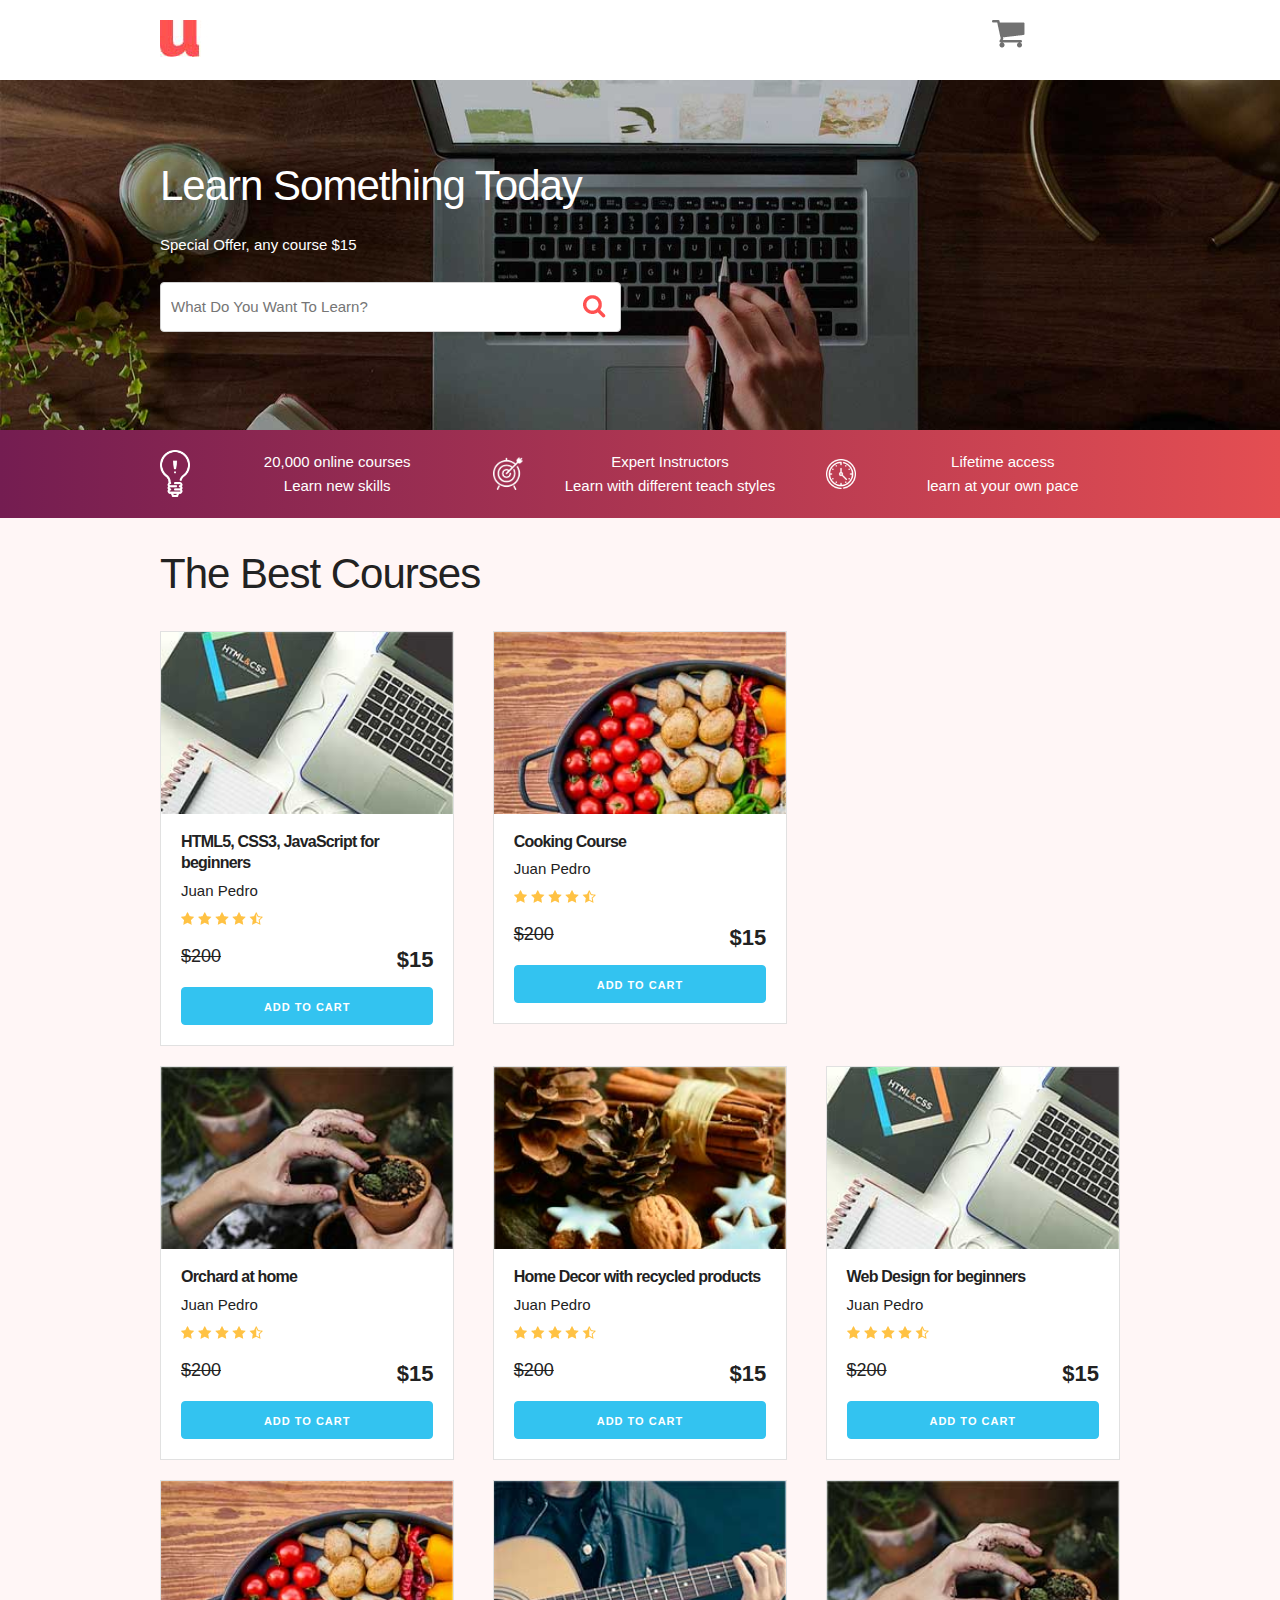
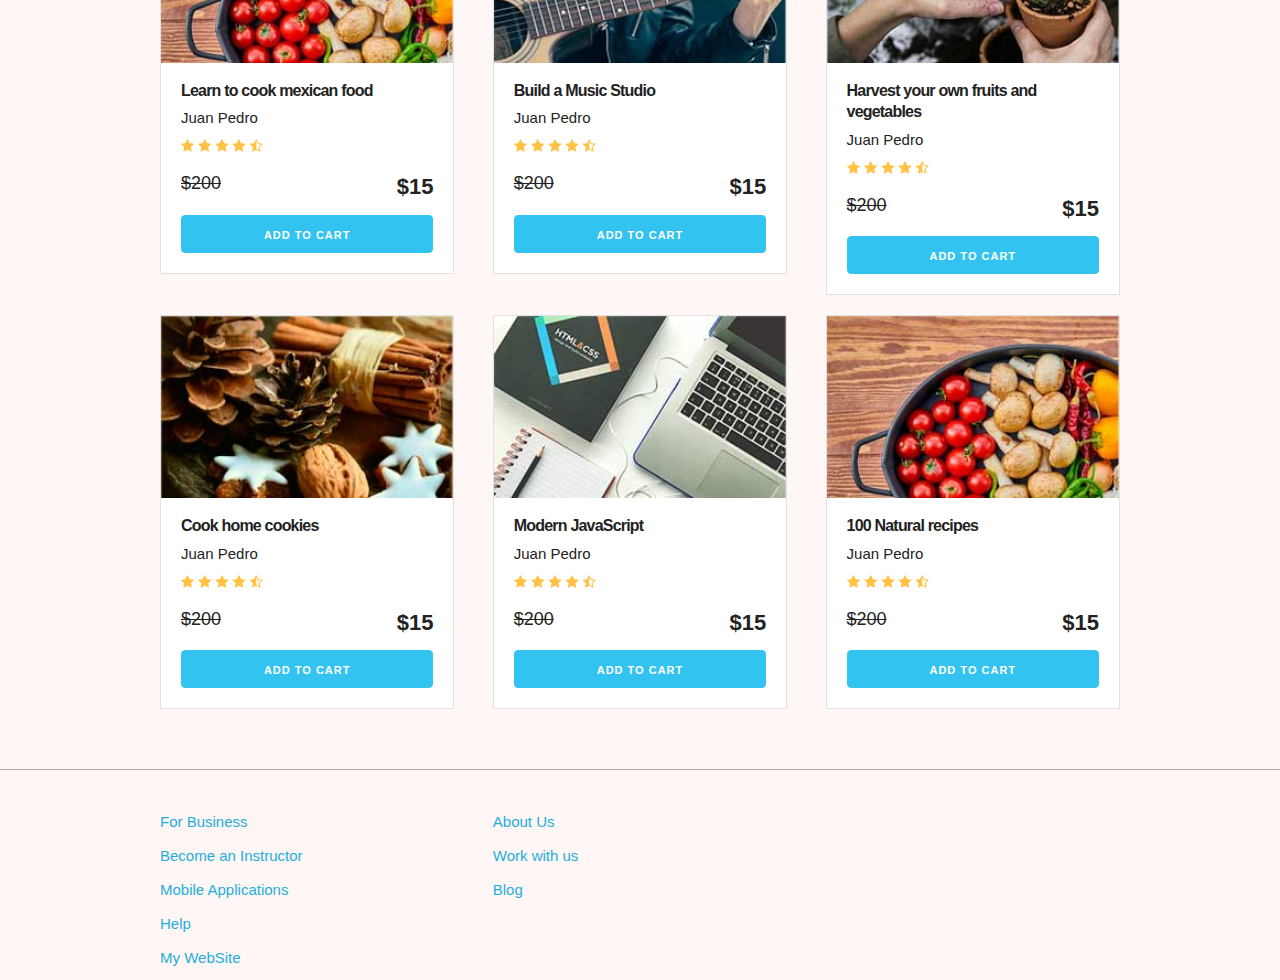
<file: 1-DOMCart/index.html>
<!DOCTYPE html>
<html lang="en">
<head>
    <meta charset="UTF-8">
    <meta name="viewport" content="width=device-width, initial-scale=1.0">
    <meta http-equiv="X-UA-Compatible" content="ie=edge">
    <title>DOM Shopping Cart</title>
    <link rel="stylesheet" href="css/normalize.css">
    <link rel="stylesheet" href="css/skeleton.css">
    <link rel="stylesheet" href="css/custom.css">
</head>
<body>
<header id="header" class="header">
    <div class="container">
        <div class="row">
            <div class="four columns">
                <img src="img/logo.jpg" id="logo" alt="LGO">
            </div>
            <div class="two columns u-pull-right">
                <ul>
                    <li class="submenu">
                            <img src="img/cart.png" id="img-cart">
                            <div id="shopping-cart">
                                    <table id="cart-content" class="u-full-width">
                                        <thead>
                                            <tr>
                                                <th>Image</th>
                                                <th>Name</th>
                                                <th>Price</th>
                                                <th></th>
                                            </tr>
                                        </thead>
                                        <tbody>
                                            <tr>
                                                <td>
                                                    <img src="img/course1.jpg" width="120">
                                                </td>
                                                <td>HTML5, CSS3, JavaScript for beginners</td>
                                                <td>$15</td>
                                                <td>
                                                    <a href="#" class="remove">X</a>
                                                </td>
                                            </tr>
                                            <tr>
                                                 <td>
                                                     <img src="img/course2.jpg" width="120">
                                                 </td>
                                                 <td>Cooking Course</td>
                                                 <td>$15</td>
                                                 <td>
                                                     <a href="#" class="remove">X</a>
                                                 </td>
                                            </tr>
                                        </tbody>
                                    </table>

                                    <a href="#" id="clear-cart" class="button u-full-width">Clear Cart</a>
                            </div>
                    </li>
                </ul>
            </div>
        </div>
    </div>
    </header>


    <div id="hero">
        <div class="container">
            <div class="row">
                    <div class="six columns">
                        <div class="hero-content">
                                <h2 id="learn">Learn Something Today</h2>
                                <p class="tagline"> Special Offer, any course $15</p>
                                <form action="#!" id="search" method="post" class="form">
                                    <input class="u-full-width" type="text" placeholder="What Do You Want To Learn? " id="search-course">
                                    <input type="submit" id="submit-search-course" class="submit-search-course">
                                </form>
                        </div>
                    </div>
            </div>
        </div>
    </div>

    <div class="main-bar">
        <div class="container">
            <div class="row">
                    <div class="four columns icon icon1">
                        <p>20,000 online courses <br>
                        Learn new skills</p>
                    </div>
                    <div class="four columns icon icon2">
                        <p>Expert Instructors<br>
                        Learn with different teach styles</p>
                    </div>
                    <div class="four columns icon icon3">
                        <p>Lifetime access <br>
                        learn at your own pace</p>
                    </div>
            </div>
        </div>

    </div>

    <div id="courses-list" class="container">
        <h1 id="heading" class="heading">Online Courses</h1>
        <div class="row">
            <div class="four columns">
                <div class="card">
                    <img src="img/course1.jpg" class="course-image u-full-width">
                    <div class="info-card">
                        <h4>HTML5, CSS3, JavaScript for beginners</h4>
                        <p>Juan Pedro</p>
                        <img src="img/stars.png">
                        <p class="price">$200  <span class="u-pull-right ">$15</span></p>
                        <a href="#" class="u-full-width button-primary button input add-to-cart" data-id="1">Add to Cart</a>
                    </div>
                </div> <!--.card-->
            </div>
            <div class="four columns">
                    <div class="card">
                        <img src="img/course2.jpg" class="course-image u-full-width">
                        <div class="info-card">
                            <h4>Cooking Course</h4>
                            <p>Juan Pedro</p>
                            <img src="img/stars.png">
                            <p class="price">$200  <span class="u-pull-right ">$15</span></p>
                            <a href="#" class="u-full-width button-primary button input add-to-cart" data-id="2">Add to Cart</a>
                        </div>
                    </div>
            </div>
            <div class="four columns">
                    <div class="card">
                        <img src="img/course3.jpg" class="course-image u-full-width">
                        <div class="info-card">
                            <h4>Guitar for beginners</h4>
                            <p>Juan Pedro</p>
                            <img src="img/stars.png">
                            <p class="price">$200  <span class="u-pull-right ">$15</span></p>
                            <a href="#" class="u-full-width button-primary button input add-to-cart" data-id="3">Add to Cart</a>
                        </div>
                    </div> <!--.card-->
            </div>

        </div> <!--.row-->
        <div class="row">
            <div class="four columns">
                <div class="card">
                    <img src="img/course4.jpg" class="course-image u-full-width">
                    <div class="info-card">
                        <h4>Orchard at home</h4>
                        <p>Juan Pedro</p>
                        <img src="img/stars.png">
                        <p class="price">$200  <span class="u-pull-right ">$15</span></p>
                        <a href="#" class="u-full-width button-primary button input add-to-cart" data-id="4">Add to Cart</a>
                    </div>
                </div> <!--.card-->
            </div>
            <div class="four columns">
                    <div class="card">
                        <img src="img/course5.jpg" class="course-image u-full-width">
                        <div class="info-card">
                            <h4>Home Decor with recycled products</h4>
                            <p>Juan Pedro</p>
                            <img src="img/stars.png">
                            <p class="price">$200  <span class="u-pull-right ">$15</span></p>
                            <a href="#" class="u-full-width button-primary button input add-to-cart" data-id="5">Add to Cart</a>
                        </div>
                    </div> <!--.card-->
            </div>
            <div class="four columns">
                    <div class="card">
                        <img src="img/course1.jpg" class="course-image u-full-width">
                        <div class="info-card">
                            <h4>Web Design for beginners</h4>
                            <p>Juan Pedro</p>
                            <img src="img/stars.png">
                            <p class="price">$200  <span class="u-pull-right ">$15</span></p>
                            <a href="#" class="u-full-width button-primary button input add-to-cart" data-id="6">Add to Cart</a>
                        </div>
                    </div> <!--.card-->
            </div>
        </div> <!--.row-->
        <div class="row">
            <div class="four columns">
                <div class="card">
                    <img src="img/course2.jpg" class="course-image u-full-width">
                    <div class="info-card">
                        <h4>Learn to cook mexican food</h4>
                        <p>Juan Pedro</p>
                        <img src="img/stars.png">
                        <p class="price">$200  <span class="u-pull-right ">$15</span></p>
                        <a href="#" class="u-full-width button-primary button input add-to-cart" data-id="7">Add to Cart</a>
                    </div>
                </div> <!--.card-->
            </div>
            <div class="four columns">
                    <div class="card">
                        <img src="img/course3.jpg" class="course-image u-full-width">
                        <div class="info-card">
                            <h4>Build a Music Studio</h4>
                            <p>Juan Pedro</p>
                            <img src="img/stars.png">
                            <p class="price">$200  <span class="u-pull-right ">$15</span></p>
                            <a href="#" class="u-full-width button-primary button input add-to-cart" data-id="8">Add to Cart</a>
                        </div>
                    </div> <!--.card-->
            </div>
            <div class="four columns">
                    <div class="card">
                        <img src="img/course4.jpg" class="course-image u-full-width">
                        <div class="info-card">
                            <h4>Harvest your own fruits and vegetables</h4>
                            <p>Juan Pedro</p>
                            <img src="img/stars.png">
                            <p class="price">$200  <span class="u-pull-right ">$15</span></p>
                            <a href="#" class="u-full-width button-primary button input add-to-cart" data-id="9">Add to Cart</a>
                        </div>
                    </div> <!--.card-->
            </div>
        </div> <!--.row-->
        <div class="row">
                <div class="four columns">
                    <div class="card">
                        <img src="img/course5.jpg" class="course-image u-full-width">
                        <div class="info-card">
                            <h4>Cook home cookies</h4>
                            <p>Juan Pedro</p>
                            <img src="img/stars.png">
                            <p class="price">$200  <span class="u-pull-right ">$15</span></p>
                            <a href="#" class="u-full-width button-primary button input add-to-cart" data-id="10">Add to Cart</a>
                        </div>
                    </div> <!--.card-->
                </div>
                <div class="four columns">
                        <div class="card">
                            <img src="img/course1.jpg" class="course-image u-full-width">
                            <div class="info-card">
                                <h4>Modern JavaScript</h4>
                                <p>Juan Pedro</p>
                                <img src="img/stars.png">
                                <p class="price">$200  <span class="u-pull-right ">$15</span></p>
                                <a href="#" class="u-full-width button-primary button input add-to-cart" data-id="11">Add to Cart</a>
                            </div>
                        </div> <!--.card-->
                </div>
                <div class="four columns">
                        <div class="card">
                            <img src="img/course2.jpg" class="course-image u-full-width">
                            <div class="info-card">
                                <h4>100 Natural recipes</h4>
                                <p>Juan Pedro</p>
                                <img src="img/stars.png">
                                <p class="price">$200  <span class="u-pull-right ">$15</span></p>
                                <a href="#" class="u-full-width button-primary button input add-to-cart" data-id="12">Add to Cart</a>
                            </div>
                        </div> <!--.card-->
                </div>
            </div> <!--.row-->
    </div>

    <footer id="footer" class="footer">
        <div class="container">
            <div class="row">
                    <div class="four columns">
                            <nav id="primary" class="menu">
                                <a class="link" href="#">For Business</a>
                                <a class="link" href="#">Become an Instructor</a>
                                <a class="link" href="#">Mobile Applications</a>
                                <a class="link" href="#">Support</a>
                                <a class="link" href="#">Help</a>
                            </nav>
                    </div>
                    <div class="four columns">
                            <nav id="secondary" class="menu">
                                <a class="link" href="#">About Us</a>
                                <a class="link" href="#">Work with us</a>
                                <a class="link" href="#">Blog</a>
                            </nav>
                    </div>
            </div>
        </div>
    </footer>

    <script src="js/app.js"></script>

</body>
</html>
</file>
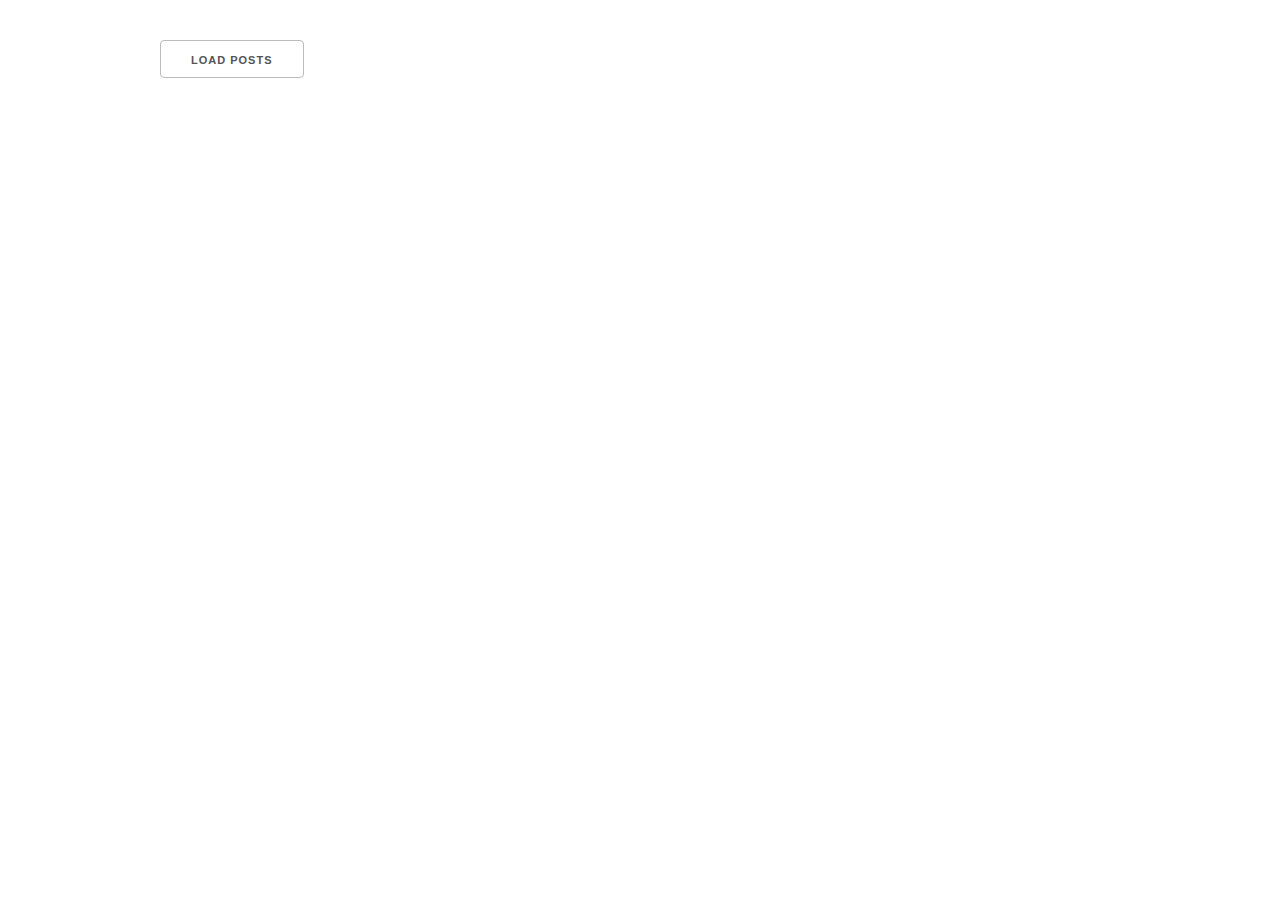
<file: 10-JSONAPI/index.html>
<!DOCTYPE html>
<html lang="en">
<head>
    <meta charset="UTF-8">
    <meta name="viewport" content="width=device-width, initial-scale=1.0">
    <meta http-equiv="X-UA-Compatible" content="ie=edge">
    <title>JSON API </title>
    <link rel="stylesheet" href="css/normalize.css">
    <link rel="stylesheet" href="css/skeleton.css">
</head>
<body>
    <div class="container">
        <a href="#" class="button" id="load">Load Posts</a>
        <div id="result"></div>
        <script src="app.js"></script>
    </div>


    <style>
        .container {
            margin-top: 40px;
        }
    </style>
</body>
</html>
</file>
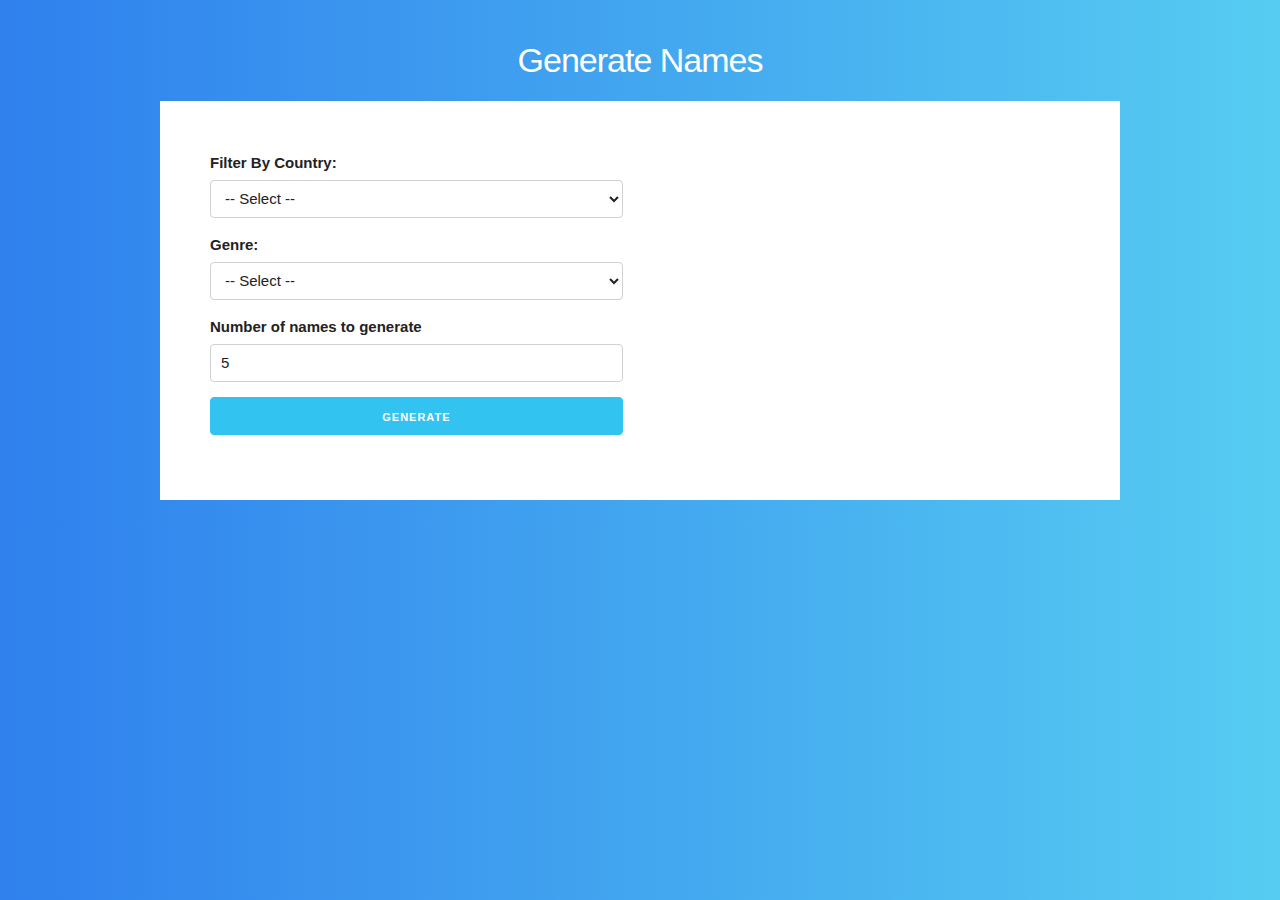
<file: 11-namesGeneratorAJAX/index.html>
<!DOCTYPE html>
<html lang="en">
<head>
    <meta charset="UTF-8">
    <meta name="viewport" content="width=device-width, initial-scale=1.0">
    <meta http-equiv="X-UA-Compatible" content="ie=edge">
    <title>Document</title>
    <link rel="stylesheet" href="css/normalize.css">
    <link rel="stylesheet" href="css/skeleton.css">
    <link rel="stylesheet" href="css/custom.css">
</head>
<body>
    <div class="container">
        <div id="content" class="content">
            <h1>Generate Names</h1>
            <form action="#" id="generate-names">
                <div class="row">
                    <div class="six columns">
                        <label for="country">Filter By Country:</label>
                        <select class="u-full-width" id="country">
                            <option value=''>-- Select --</option>
                            <option value="argentina">Argentina</option>
                            <option value="brazil">Brazil</option>
                            <option value="colombia">Colombia</option>
                            <option value="costa_rica">Costa Rica</option>
                            <option value="france">France</option>
                            <option value="italy">Italy</option>
                            <option value="mexico">Mexico</option>
                            <option value="portugal">Portugal</option>
                            <option value="united_states">United States</option>
                            <option value="india">India</option>
                            <option value="japan">Japan</option>
                        </select>
                        <label for="genre">Genre:</label>
                        <select class="u-full-width" id="genre">
                                <option value=''>-- Select --</option>
                                <option value="male">Male</option>
                                <option value="female">Female</option>
                        </select>
                        <label>Number of names to generate</label>
                        <input type="number" id="quantity" class="u-full-width" min="5" max="15" value="5">
                        <input class="button-primary u-full-width" type="submit" value="Generate">
                    </div>

                    <div class="six columns">
                        <div id="result"></div>
                    </div>
                </div>
                
            </form>
        </div>
    </div>
    
    <script src="js/app.js"></script>
</body>
</html>
</file>
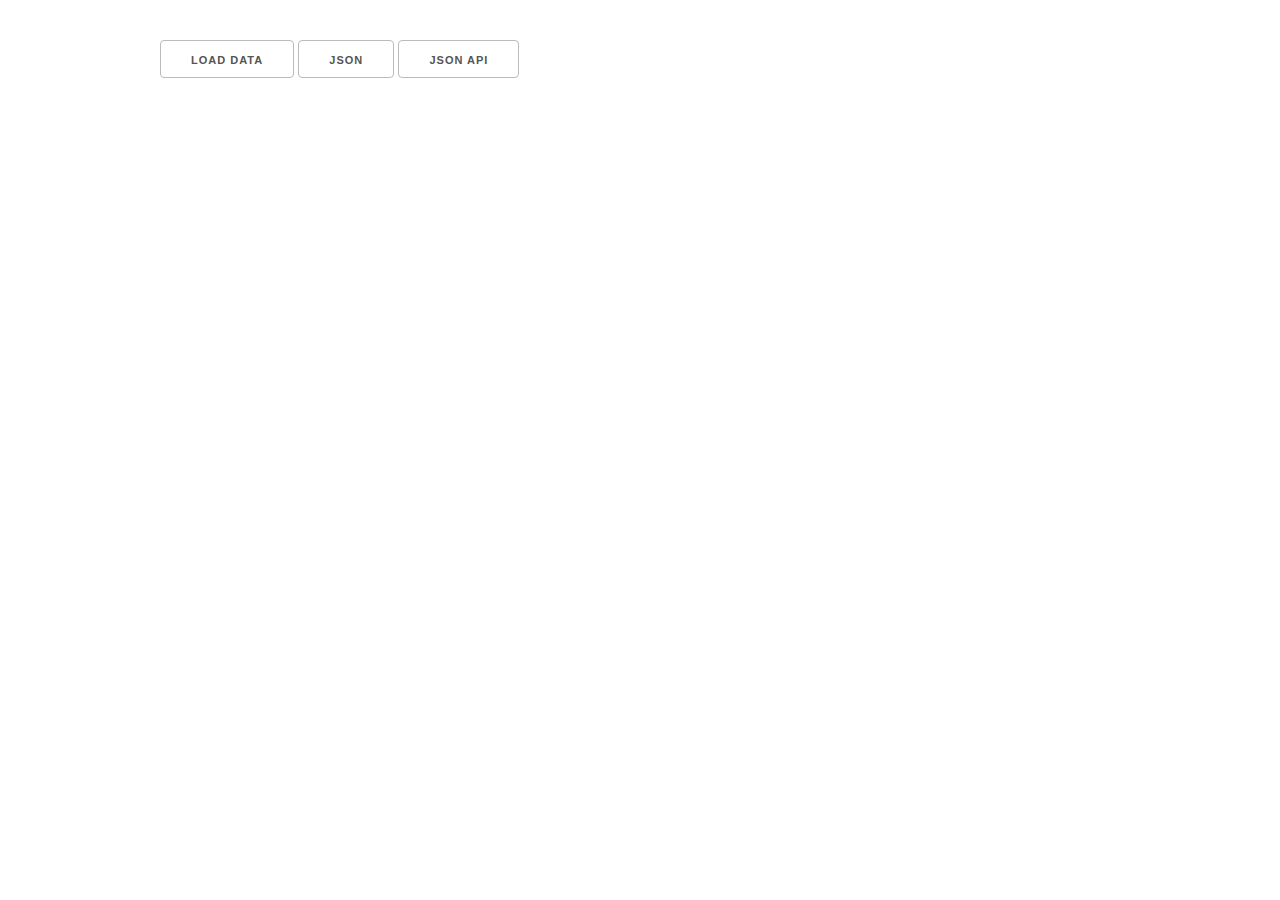
<file: 13-Fetch-API/index.html>
<!DOCTYPE html>
<html lang="en">
<head>
    <meta charset="UTF-8">
    <meta name="viewport" content="width=device-width, initial-scale=1.0">
    <meta http-equiv="X-UA-Compatible" content="ie=edge">
    <title>Fetch API</title>
    <link rel="stylesheet" href="css/normalize.css">
    <link rel="stylesheet" href="css/skeleton.css">
</head>
<body>
    <div class="container">
        <button id="button1">Load Data</button>
        <button id="button2">JSON</button>
        <button id="button3">JSON API</button>

        <div id="result"></div>

        <script src="js/app.js"></script>
    </div>


    <style>
        .container {
            margin-top: 40px;
        }
    </style>
</body>
</html>
</file>
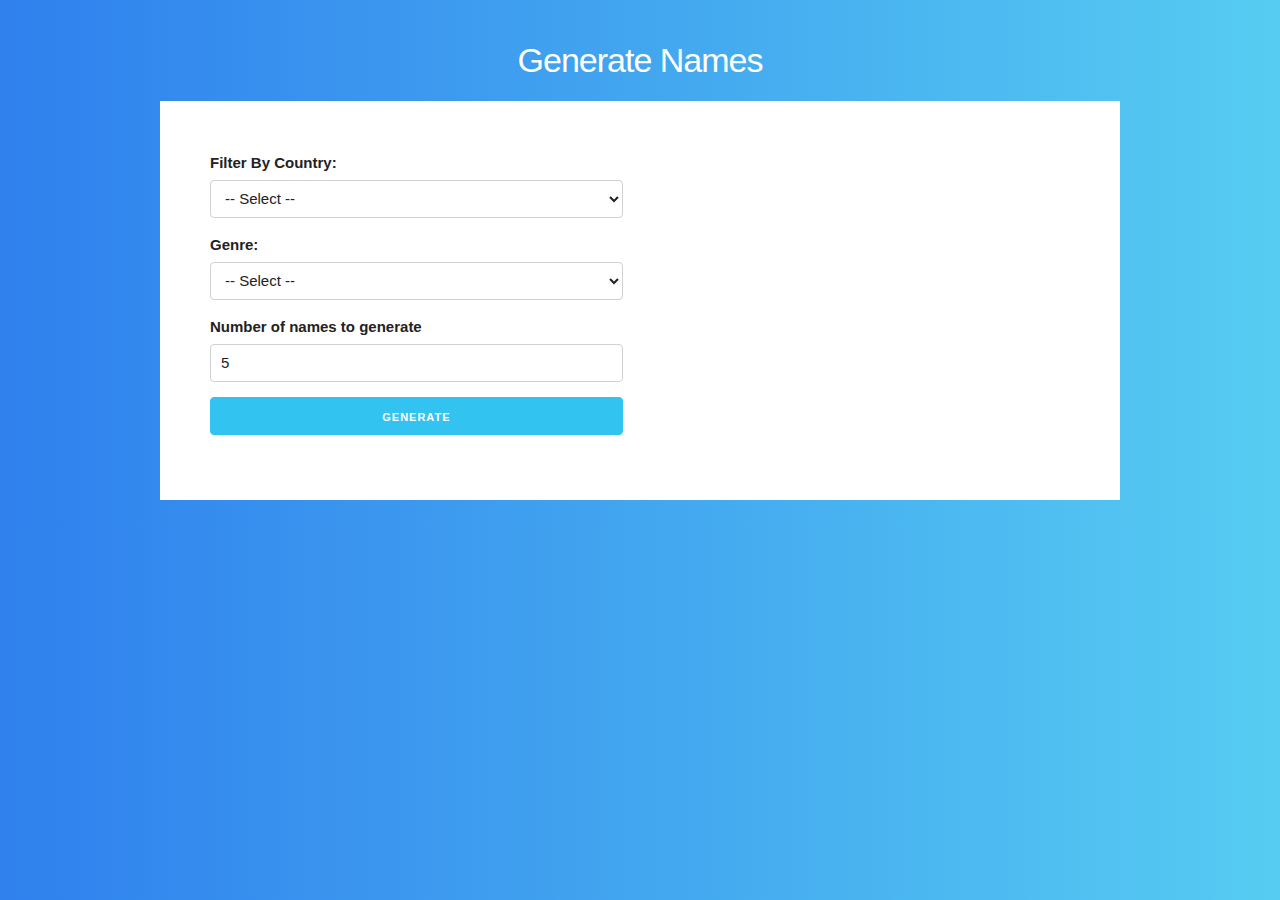
<file: 14-nameGeneratorFetchAPI/index.html>
<!DOCTYPE html>
<html lang="en">
<head>
    <meta charset="UTF-8">
    <meta name="viewport" content="width=device-width, initial-scale=1.0">
    <meta http-equiv="X-UA-Compatible" content="ie=edge">
    <title>Document</title>
    <link rel="stylesheet" href="css/normalize.css">
    <link rel="stylesheet" href="css/skeleton.css">
    <link rel="stylesheet" href="css/custom.css">
</head>
<body>
    <div class="container">
        <div id="content" class="content">
            <h1>Generate Names</h1>
            <form action="#" id="generate-names">
                <div class="row">
                    <div class="six columns">
                        <label for="country">Filter By Country:</label>
                        <select class="u-full-width" id="country">
                            <option value=''>-- Select --</option>
                            <option value="argentina">Argentina</option>
                            <option value="brazil">Brazil</option>
                            <option value="morocco">Morocco</option>
                            <option value="colombia">Colombia</option>
                            <option value="costa_rica">Costa Rica</option>
                            <option value="france">France</option>
                            <option value="italy">Italy</option>
                            <option value="mexico">Mexico</option>
                            <option value="portugal">Portugal</option>
                            <option value="united_states">United States</option>
                            <option value="india">India</option>
                            <option value="japan">Japan</option>
                        </select>
                        <label for="genre">Genre:</label>
                        <select class="u-full-width" id="genre">
                                <option value=''>-- Select --</option>
                                <option value="male">Male</option>
                                <option value="female">Female</option>
                        </select>
                        <label>Number of names to generate</label>
                        <input type="number" id="quantity" class="u-full-width" min="5" max="15" value="5">
                        <input class="button-primary u-full-width" type="submit" value="Generate">
                    </div>

                    <div class="six columns">
                        <div id="result"></div>
                    </div>
                </div>
                
            </form>
        </div>
    </div>
    
    <script src="js/app.js"></script>
</body>
</html>
</file>
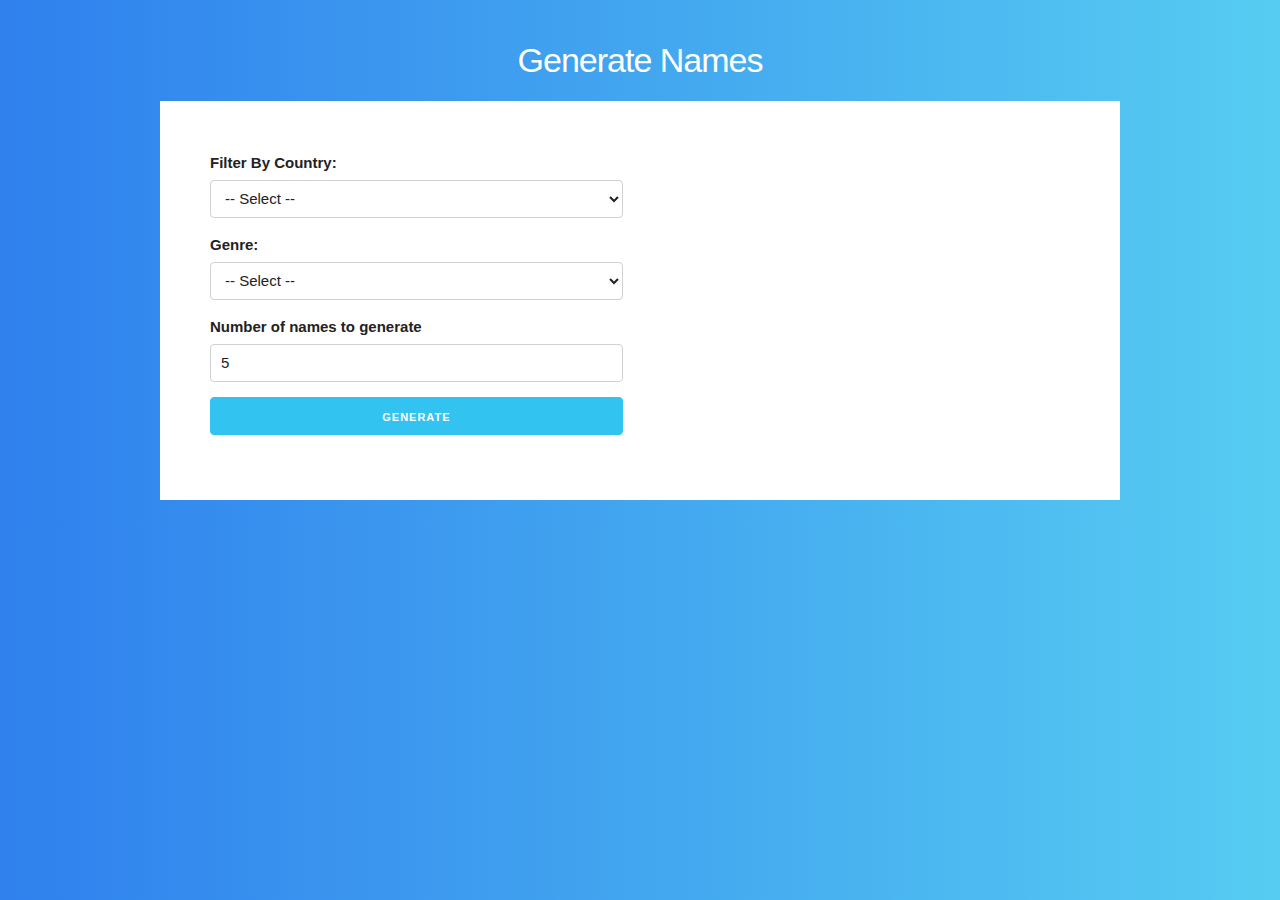
<file: 15.3-Arrow-FetchAPI-nameGenerator/index.html>
<!DOCTYPE html>
<html lang="en">
<head>
    <meta charset="UTF-8">
    <meta name="viewport" content="width=device-width, initial-scale=1.0">
    <meta http-equiv="X-UA-Compatible" content="ie=edge">
    <title>Document</title>
    <link rel="stylesheet" href="css/normalize.css">
    <link rel="stylesheet" href="css/skeleton.css">
    <link rel="stylesheet" href="css/custom.css">
</head>
<body>
    <div class="container">
        <div id="content" class="content">
            <h1>Generate Names</h1>
            <form action="#" id="generate-names">
                <div class="row">
                    <div class="six columns">
                        <label for="country">Filter By Country:</label>
                        <select class="u-full-width" id="country">
                            <option value=''>-- Select --</option>
                            <option value="argentina">Argentina</option>
                            <option value="brazil">Brazil</option>
                            <option value="colombia">Colombia</option>
                            <option value="morocco">Morocco</option>
                            <option value="france">France</option>
                            <option value="italy">Italy</option>
                            <option value="mexico">Mexico</option>
                            <option value="portugal">Portugal</option>
                            <option value="germany">Germany</option>
                            <option value="india">India</option>
                            <option value="japan">Japan</option>
                        </select>
                        <label for="genre">Genre:</label>
                        <select class="u-full-width" id="genre">
                                <option value=''>-- Select --</option>
                                <option value="male">Male</option>
                                <option value="female">Female</option>
                        </select>
                        <label>Number of names to generate</label>
                        <input type="number" id="quantity" class="u-full-width" min="5" max="15" value="5">
                        <input class="button-primary u-full-width" type="submit" value="Generate">
                    </div>

                    <div class="six columns">
                        <div id="result"></div>
                    </div>
                </div>
                
            </form>
        </div>
    </div>
    
    <script src="js/app.js"></script>
</body>
</html>
</file>
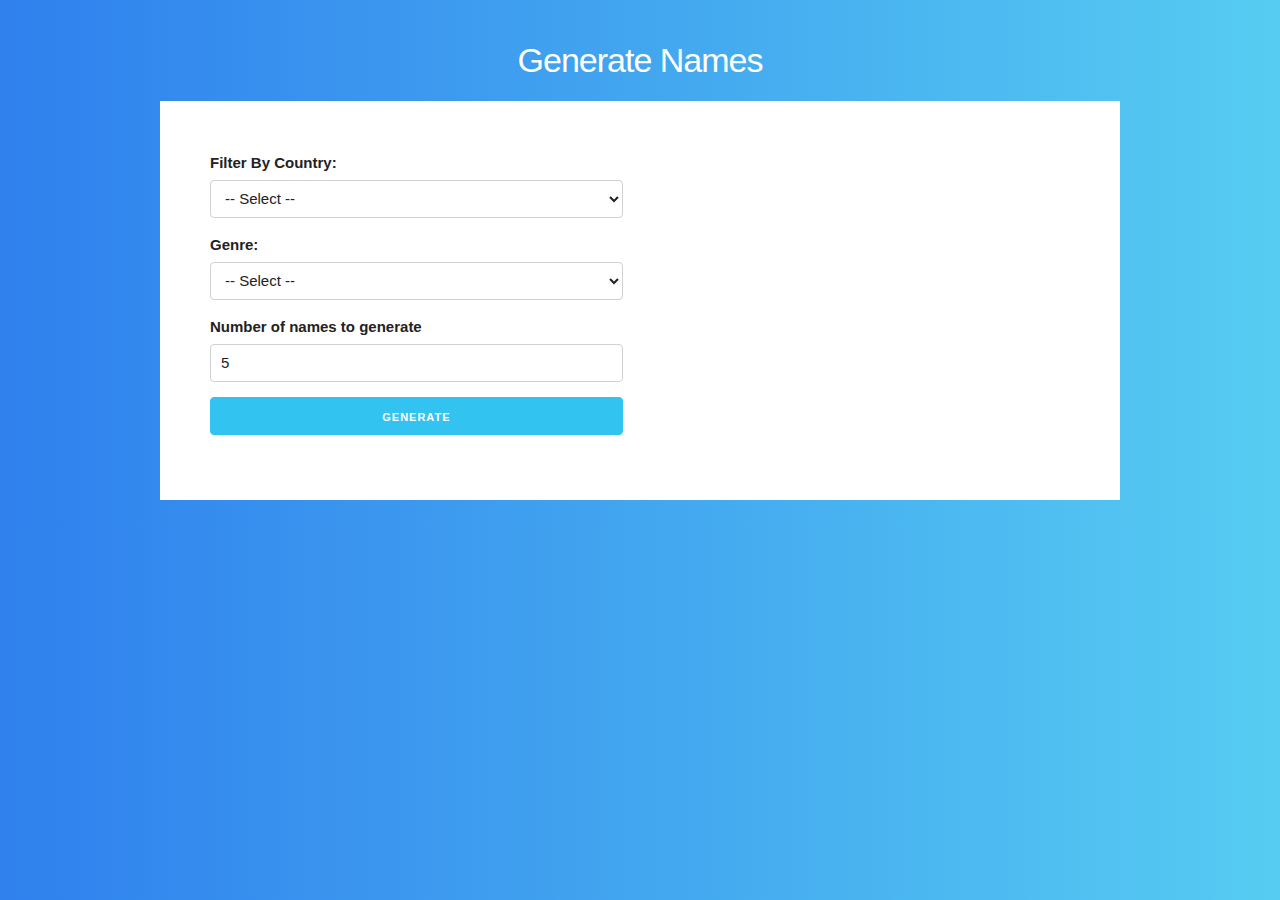
<file: 16.2-Async-Await-FetchAPI-Arrow-nameGenerator/index.html>
<!DOCTYPE html>
<html lang="en">
<head>
    <meta charset="UTF-8">
    <meta name="viewport" content="width=device-width, initial-scale=1.0">
    <meta http-equiv="X-UA-Compatible" content="ie=edge">
    <title>Async <i class="fas fa-long-arrow-alt-right    "></i></title>
    <link rel="stylesheet" href="css/normalize.css">
    <link rel="stylesheet" href="css/skeleton.css">
    <link rel="stylesheet" href="css/custom.css">
</head>
<body>
    <div class="container">
        <div id="content" class="content">
            <h1>Generate Names</h1>
            <form action="#" id="generate-names">
                <div class="row">
                    <div class="six columns">
                        <label for="country">Filter By Country:</label>
                        <select class="u-full-width" id="country">
                            <option value=''>-- Select --</option>
                            <option value="argentina">Argentina</option>
                            <option value="brazil">Brazil</option>
                            <option value="colombia">Colombia</option>
                            <option value="costa rica">Costa Rica</option>
                            <option value="france">France</option>
                            <option value="italy">Italy</option>
                            <option value="mexico">Mexico</option>
                            <option value="portugal">Portugal</option>
                            <option value="united states">United States</option>
                            <option value="india">India</option>
                            <option value="japan">Japan</option>
                        </select>
                        <label for="genre">Genre:</label>
                        <select class="u-full-width" id="genre">
                                <option value=''>-- Select --</option>
                                <option value="male">Male</option>
                                <option value="female">Female</option>
                        </select>
                        <label>Number of names to generate</label>
                        <input type="number" id="quantity" class="u-full-width" min="5" max="15" value="5">
                        <input class="button-primary u-full-width" type="submit" value="Generate">
                    </div>

                    <div class="six columns">
                        <div id="result"></div>
                    </div>
                </div>
                
            </form>
        </div>
    </div>
    
    <script src="js/app.js"></script>
</body>
</html>
</file>
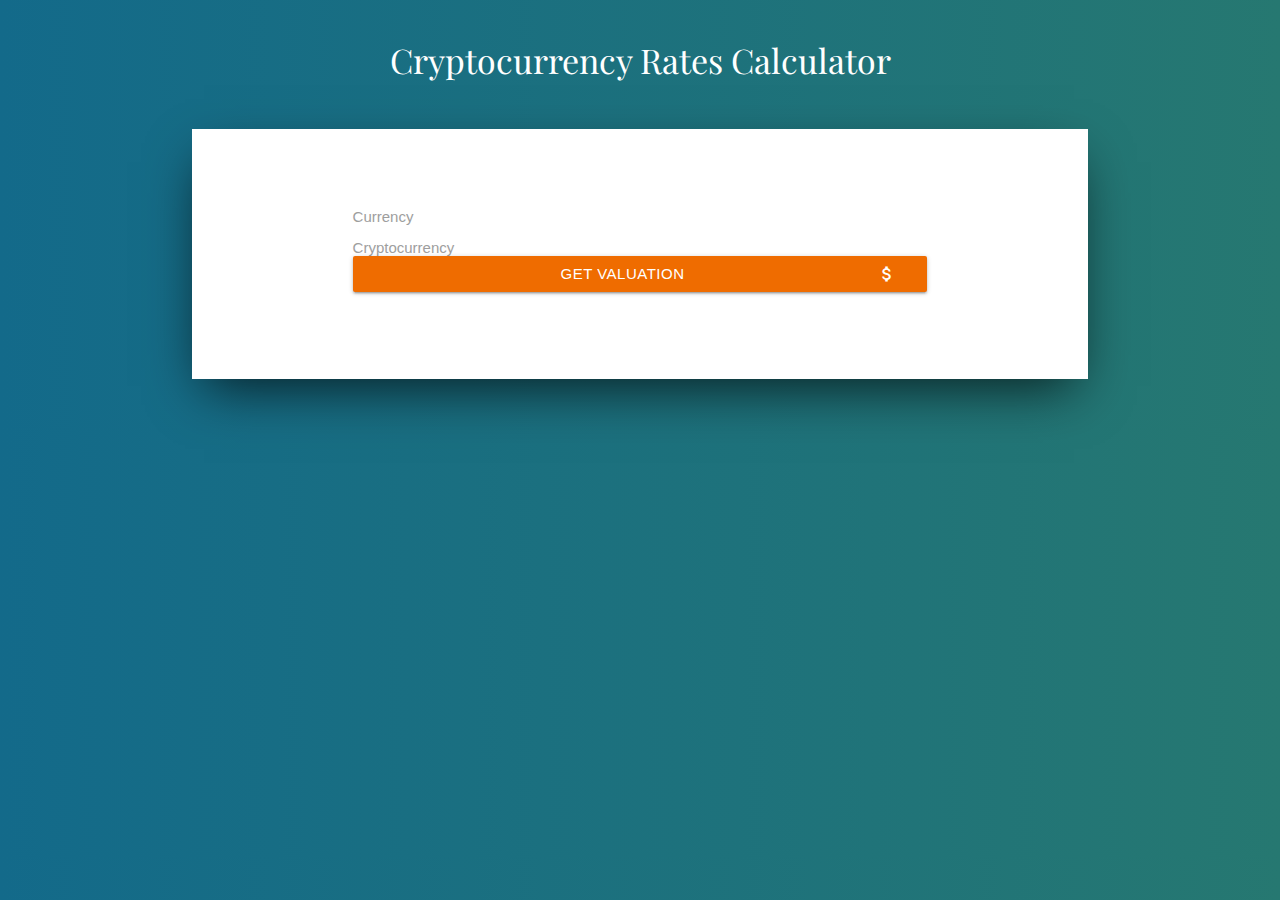
<file: 17-cryptocurrencies/index.html>
<!DOCTYPE html>
<html lang="en">
<head>
    <meta charset="UTF-8">
    <meta name="viewport" content="width=device-width, initial-scale=1.0">
    <meta http-equiv="X-UA-Compatible" content="ie=edge">
    <title>Document</title>
    <link href="https://fonts.googleapis.com/icon?family=Material+Icons" rel="stylesheet">
    <link rel="stylesheet" href="css/materialize.min.css">
    <link href="https://fonts.googleapis.com/css?family=Playfair+Display" rel="stylesheet">
</head>
<body>
    <div>
        <h1 class="center">Cryptocurrency Rates Calculator</h1>
    </div>
    <div class="container main-content">
        <!-- Page Content goes here -->
        <div class="row">
            <form class="col s8 offset-s2" id="form">
                <div class="row">
                    <div class="form">
                        <div class="input-field col s12">
                                <select id="currency">
                                    <option value="" disabled selected>- Select Currency - </option>
                                    <option value="USD">USD</option>
                                    <option value="GBP">GBP</option>
                                    <option value="EUR">Euro</option>
                                </select>
                                <label>Currency</label>
                        </div>    
                        <div class="input-field col s12">
                            <select id="cryptocurrency">
                                <option value="" disabled selected>- Select Cryptocurrency -</option>
                            </select>
                            <label>Cryptocurrency</label>
                        </div>
                        <div class="input-field col s12">
                            <button class="btn waves-effect waves-light orange darken-3" type="submit" name="action">Get Valuation
                                <i class="material-icons right">attach_money</i>
                            </button>
                        </div>
                        <div class="messages col s12"></div>
                        <div class="spinner"></div>
                        <div id="result" class="col s12"></div>
                    </div><!--.formulario-cotizar-->
                  
                </div>
            </form>
        </div>

      <!--Import jQuery before materialize.js-->
      <script type="text/javascript" src="https://code.jquery.com/jquery-3.2.1.min.js"></script>
      <script type="text/javascript" src="js/materialize.min.js"></script>


    <script src="js/cryptoAPI.js"></script>
    <script src="js/ui.js"></script>
    <script src="js/app.js"></script>

    <script>
            (function() {
                $(document).ready(function(){
                    setTimeout(() => {
                        $('select').select();
                    }, 1000);
                });
            })(jQuery);
        </script>
      <style>
          
          body {
            background: #136a8a; /* fallback for old browsers */
  background: -webkit-linear-gradient(to right, #136a8a, #267871); /* Chrome 10-25, Safari 5.1-6 */
  background: linear-gradient(to right, #136a8a, #267871); /* W3C, IE 10+/ Edge, Firefox 16+, Chrome 26+, Opera 12+, Safari 7+ */
          }
          h1 {
              font-size: 34px;
              color: white;
              font-family: 'Playfair Display', serif;
          }
          form {
              margin: 50px auto;
          }
          .main-content {
              margin: 50px auto;
              background-color: white;
              -webkit-box-shadow: -1px 20px 52px -13px rgba(0,0,0,0.75);
                -moz-box-shadow: -1px 20px 52px -13px rgba(0,0,0,0.75);
                box-shadow: -1px 20px 52px -13px rgba(0,0,0,0.75);
          }
          .messages {
              color: white;
          }
          #result {
                text-align: center;
          }
          .btn {
              width: 100%;
          }
          .spinner  {
              text-align: center;
          }
      </style>
</body>
</html>
</file>
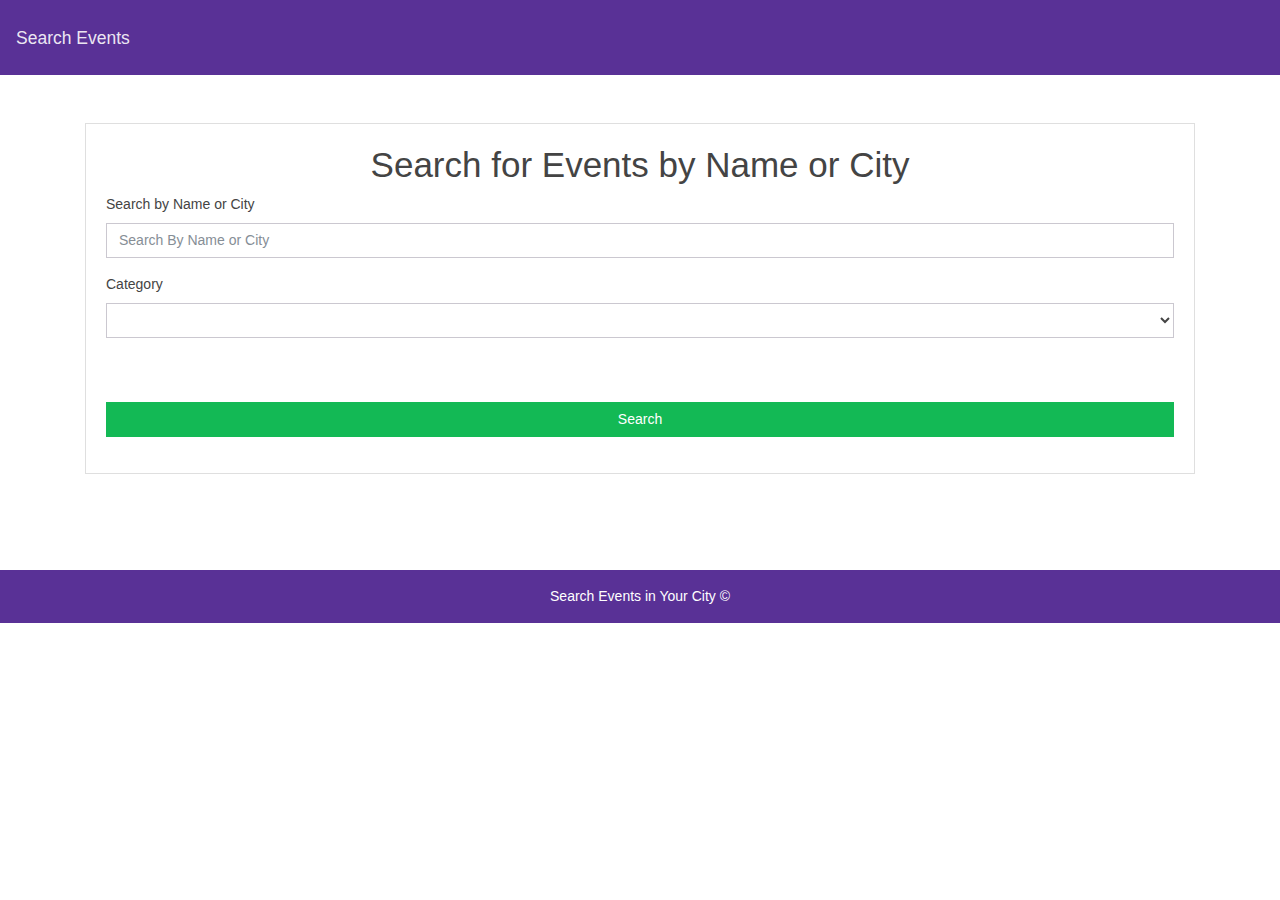
<file: 18-events-withEventBriteAPI/index.html>
<!DOCTYPE html>
<html lang="en">
<head>
     <meta charset="UTF-8">
     <meta name="viewport" content="width=device-width, initial-scale=1.0">
     <meta http-equiv="X-UA-Compatible" content="ie=edge">
     <title>Events in your City</title>
     <link rel="stylesheet" href="css/bootstrap.css">
</head>
<body>
    <nav class="navbar navbar-expand-lg navbar-dark bg-primary mb-5">
        <a class="navbar-brand" href="#">Search Events</a>
    </nav> 
     <div class="container search-wrapper">
               <div id="search-events" class="card card-body">
                   <h1 class="text-center">Search for Events by Name or City</h1>

                   <div class="form-group">
                        <label for="event-name">Search by Name or City</label>
                        <input type="text" id="event-name" class="form-control" placeholder="Search By Name or City"> 
                    </div>
                     
                   <div class="form-group">
                        <label for="category">Category</label>
                        <select class="form-control" id="category"></select>
                    </div>

                    <div class="form-group">
                        <input type="submit" class="mt-5 form-control btn btn-success" id="submitBtn" value="Search">
                    </div>
                   
               </div>  
               <div id="result" class="row mt-5"></div>
           </div>
       
           <footer class="mt-5 p-3 text-center bg-primary">
              Search Events in Your City &copy;
           </footer>
       
          <script src="js/eventbrite.js"></script>
          <script src="js/ui.js"></script>
          <script src="js/app.js"></script>
           <style>
      
                footer {
                     color: white;
                }
           </style>
</body>
</html>
</file>
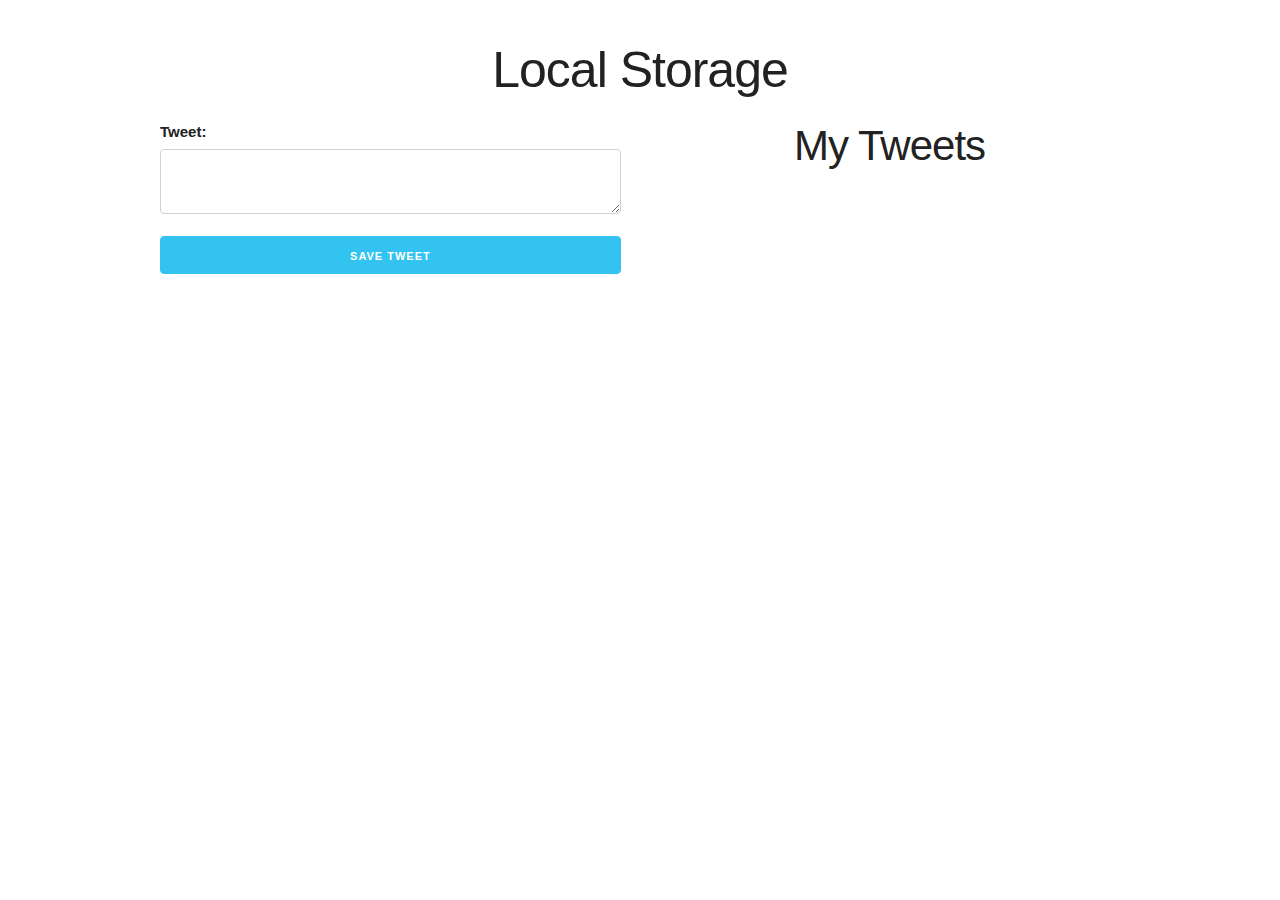
<file: 2-LocalStorageForm/index.html>
<!DOCTYPE html>
<html lang="en">
<head>
    <meta charset="UTF-8">
    <meta name="viewport" content="width=device-width, initial-scale=1.0">
    <meta http-equiv="X-UA-Compatible" content="ie=edge">
    <title>Save Tweets Into Storage</title>
    <link rel="stylesheet" href="assets/css/normalize.css">
    <link rel="stylesheet" href="assets/css/skeleton.css">
    <link rel="stylesheet" href="assets/css/custom.css">
</head>
<body>

    <div id="content">
        <div class="container">
            <h1>Local Storage</h1>
            <div class="row">
                <div class="six columns">
                    <label for="tweet">Tweet:</label>
                    <form action="#" id="form">
                            <label for="tweet"></label>
                            <textarea id="tweet" class="u-full-width"></textarea>
                            <input type="submit" class="button u-full-width button-primary" value="Save Tweet">
                    </form>
                </div> <!--.six-->
                <div class="six columns">
                    <h2>My Tweets</h2>
                    <div id="tweet-list"></div>
                </div> <!--.six-->
            </div>
        </div>
    </div> <!--#contenido-->

    <script src="assets/js/app.js"></script>
</body>
</html>
</file>
<file: 1-DOMCart/css/skeleton.css>
/*
* Skeleton V2.0.4
* Copyright 2014, Dave Gamache
* www.getskeleton.com
* Free to use under the MIT license.
* http://www.opensource.org/licenses/mit-license.php
* 12/29/2014
*/


/* Table of contents
––––––––––––––––––––––––––––––––––––––––––––––––––
- Grid
- Base Styles
- Typography
- Links
- Buttons
- Forms
- Lists
- Code
- Tables
- Spacing
- Utilities
- Clearing
- Media Queries
*/


/* Grid
–––––––––––––––––––––––––––––––––––––––––––––––––– */
.container {
  position: relative;
  width: 100%;
  max-width: 960px;
  margin: 0 auto;
  padding: 0 20px;
  box-sizing: border-box; }
.column,
.columns {
  width: 100%;
  float: left;
  box-sizing: border-box; }

/* For devices larger than 400px */
@media (min-width: 400px) {
  .container {
    width: 85%;
    padding: 0; }
}

/* For devices larger than 550px */
@media (min-width: 550px) {
  .container {
    width: 80%; }
  .column,
  .columns {
    margin-left: 4%; }
  .column:first-child,
  .columns:first-child {
    margin-left: 0; }

  .one.column,
  .one.columns                    { width: 4.66666666667%; }
  .two.columns                    { width: 13.3333333333%; }
  .three.columns                  { width: 22%;            }
  .four.columns                   { width: 30.6666666667%; }
  .five.columns                   { width: 39.3333333333%; }
  .six.columns                    { width: 48%;            }
  .seven.columns                  { width: 56.6666666667%; }
  .eight.columns                  { width: 65.3333333333%; }
  .nine.columns                   { width: 74.0%;          }
  .ten.columns                    { width: 82.6666666667%; }
  .eleven.columns                 { width: 91.3333333333%; }
  .twelve.columns                 { width: 100%; margin-left: 0; }

  .one-third.column               { width: 30.6666666667%; }
  .two-thirds.column              { width: 65.3333333333%; }

  .one-half.column                { width: 48%; }

  /* Offsets */
  .offset-by-one.column,
  .offset-by-one.columns          { margin-left: 8.66666666667%; }
  .offset-by-two.column,
  .offset-by-two.columns          { margin-left: 17.3333333333%; }
  .offset-by-three.column,
  .offset-by-three.columns        { margin-left: 26%;            }
  .offset-by-four.column,
  .offset-by-four.columns         { margin-left: 34.6666666667%; }
  .offset-by-five.column,
  .offset-by-five.columns         { margin-left: 43.3333333333%; }
  .offset-by-six.column,
  .offset-by-six.columns          { margin-left: 52%;            }
  .offset-by-seven.column,
  .offset-by-seven.columns        { margin-left: 60.6666666667%; }
  .offset-by-eight.column,
  .offset-by-eight.columns        { margin-left: 69.3333333333%; }
  .offset-by-nine.column,
  .offset-by-nine.columns         { margin-left: 78.0%;          }
  .offset-by-ten.column,
  .offset-by-ten.columns          { margin-left: 86.6666666667%; }
  .offset-by-eleven.column,
  .offset-by-eleven.columns       { margin-left: 95.3333333333%; }

  .offset-by-one-third.column,
  .offset-by-one-third.columns    { margin-left: 34.6666666667%; }
  .offset-by-two-thirds.column,
  .offset-by-two-thirds.columns   { margin-left: 69.3333333333%; }

  .offset-by-one-half.column,
  .offset-by-one-half.columns     { margin-left: 52%; }

}


/* Base Styles
–––––––––––––––––––––––––––––––––––––––––––––––––– */
/* NOTE
html is set to 62.5% so that all the REM measurements throughout Skeleton
are based on 10px sizing. So basically 1.5rem = 15px :) */
html {
  font-size: 62.5%; }
body {
  font-size: 1.5em; /* currently ems cause chrome bug misinterpreting rems on body element */
  line-height: 1.6;
  font-weight: 400;
  font-family: "Raleway", "HelveticaNeue", "Helvetica Neue", Helvetica, Arial, sans-serif;
  color: #222; }


/* Typography
–––––––––––––––––––––––––––––––––––––––––––––––––– */
h1, h2, h3, h4, h5, h6 {
  margin-top: 0;
  margin-bottom: 2rem;
  font-weight: 300; }
h1 { font-size: 4.0rem; line-height: 1.2;  letter-spacing: -.1rem;}
h2 { font-size: 3.6rem; line-height: 1.25; letter-spacing: -.1rem; }
h3 { font-size: 3.0rem; line-height: 1.3;  letter-spacing: -.1rem; }
h4 { font-size: 2.4rem; line-height: 1.35; letter-spacing: -.08rem; }
h5 { font-size: 1.8rem; line-height: 1.5;  letter-spacing: -.05rem; }
h6 { font-size: 1.5rem; line-height: 1.6;  letter-spacing: 0; }

/* Larger than phablet */
@media (min-width: 550px) {
  h1 { font-size: 5.0rem; }
  h2 { font-size: 4.2rem; }
  h3 { font-size: 3.6rem; }
  h4 { font-size: 3.0rem; }
  h5 { font-size: 2.4rem; }
  h6 { font-size: 1.5rem; }
}

p {
  margin-top: 0; }


/* Links
–––––––––––––––––––––––––––––––––––––––––––––––––– */
a {
  color: #1EAEDB; }
a:hover {
  color: #0FA0CE; }


/* Buttons
–––––––––––––––––––––––––––––––––––––––––––––––––– */
.button,
button,
input[type="submit"],
input[type="reset"],
input[type="button"] {
  display: inline-block;
  height: 38px;
  padding: 0 30px;
  color: #555;
  text-align: center;
  font-size: 11px;
  font-weight: 600;
  line-height: 38px;
  letter-spacing: .1rem;
  text-transform: uppercase;
  text-decoration: none;
  white-space: nowrap;
  background-color: transparent;
  border-radius: 4px;
  border: 1px solid #bbb;
  cursor: pointer;
  box-sizing: border-box; }
.button:hover,
button:hover,
input[type="submit"]:hover,
input[type="reset"]:hover,
input[type="button"]:hover,
.button:focus,
button:focus,
input[type="submit"]:focus,
input[type="reset"]:focus,
input[type="button"]:focus {
  color: #333;
  border-color: #888;
  outline: 0; }
.button.button-primary,
button.button-primary,
input[type="submit"].button-primary,
input[type="reset"].button-primary,
input[type="button"].button-primary {
  color: #FFF;
  background-color: #33C3F0;
  border-color: #33C3F0; }
.button.button-primary:hover,
button.button-primary:hover,
input[type="submit"].button-primary:hover,
input[type="reset"].button-primary:hover,
input[type="button"].button-primary:hover,
.button.button-primary:focus,
button.button-primary:focus,
input[type="submit"].button-primary:focus,
input[type="reset"].button-primary:focus,
input[type="button"].button-primary:focus {
  color: #FFF;
  background-color: #1EAEDB;
  border-color: #1EAEDB; }


/* Forms
–––––––––––––––––––––––––––––––––––––––––––––––––– */
input[type="email"],
input[type="number"],
input[type="search"],
input[type="text"],
input[type="tel"],
input[type="url"],
input[type="password"],
textarea,
select {
  height: 38px;
  padding: 6px 10px; /* The 6px vertically centers text on FF, ignored by Webkit */
  background-color: #fff;
  border: 1px solid #D1D1D1;
  border-radius: 4px;
  box-shadow: none;
  box-sizing: border-box; }
/* Removes awkward default styles on some inputs for iOS */
input[type="email"],
input[type="number"],
input[type="search"],
input[type="text"],
input[type="tel"],
input[type="url"],
input[type="password"],
textarea {
  -webkit-appearance: none;
     -moz-appearance: none;
          appearance: none; }
textarea {
  min-height: 65px;
  padding-top: 6px;
  padding-bottom: 6px; }
input[type="email"]:focus,
input[type="number"]:focus,
input[type="search"]:focus,
input[type="text"]:focus,
input[type="tel"]:focus,
input[type="url"]:focus,
input[type="password"]:focus,
textarea:focus,
select:focus {
  border: 1px solid #33C3F0;
  outline: 0; }
label,
legend {
  display: block;
  margin-bottom: .5rem;
  font-weight: 600; }
fieldset {
  padding: 0;
  border-width: 0; }
input[type="checkbox"],
input[type="radio"] {
  display: inline; }
label > .label-body {
  display: inline-block;
  margin-left: .5rem;
  font-weight: normal; }


/* Lists
–––––––––––––––––––––––––––––––––––––––––––––––––– */
ul {
  list-style: circle inside; }
ol {
  list-style: decimal inside; }
ol, ul {
  padding-left: 0;
  margin-top: 0; }
ul ul,
ul ol,
ol ol,
ol ul {
  margin: 1.5rem 0 1.5rem 3rem;
  font-size: 90%; }
li {
  margin-bottom: 1rem; }


/* Code
–––––––––––––––––––––––––––––––––––––––––––––––––– */
code {
  padding: .2rem .5rem;
  margin: 0 .2rem;
  font-size: 90%;
  white-space: nowrap;
  background: #F1F1F1;
  border: 1px solid #E1E1E1;
  border-radius: 4px; }
pre > code {
  display: block;
  padding: 1rem 1.5rem;
  white-space: pre; }


/* Tables
–––––––––––––––––––––––––––––––––––––––––––––––––– */
th,
td {
  padding: 12px 15px;
  text-align: left;
  border-bottom: 1px solid #E1E1E1; }
th:first-child,
td:first-child {
  padding-left: 0; }
th:last-child,
td:last-child {
  padding-right: 0; }


/* Spacing
–––––––––––––––––––––––––––––––––––––––––––––––––– */
button,
.button {
  margin-bottom: 1rem; }
input,
textarea,
select,
fieldset {
  margin-bottom: 1.5rem; }
pre,
blockquote,
dl,
figure,
table,
p,
ul,
ol,
form {
  margin-bottom: 2.5rem; }


/* Utilities
–––––––––––––––––––––––––––––––––––––––––––––––––– */
.u-full-width {
  width: 100%;
  box-sizing: border-box; }
.u-max-full-width {
  max-width: 100%;
  box-sizing: border-box; }
.u-pull-right {
  float: right; }
.u-pull-left {
  float: left; }


/* Misc
–––––––––––––––––––––––––––––––––––––––––––––––––– */
hr {
  margin-top: 3rem;
  margin-bottom: 3.5rem;
  border-width: 0;
  border-top: 1px solid #E1E1E1; }


/* Clearing
–––––––––––––––––––––––––––––––––––––––––––––––––– */

/* Self Clearing Goodness */
.container:after,
.row:after,
.u-cf {
  content: "";
  display: table;
  clear: both; }


/* Media Queries
–––––––––––––––––––––––––––––––––––––––––––––––––– */
/*
Note: The best way to structure the use of media queries is to create the queries
near the relevant code. For example, if you wanted to change the styles for buttons
on small devices, paste the mobile query code up in the buttons section and style it
there.
*/


/* Larger than mobile */
@media (min-width: 400px) {}

/* Larger than phablet (also point when grid becomes active) */
@media (min-width: 550px) {}

/* Larger than tablet */
@media (min-width: 750px) {}

/* Larger than desktop */
@media (min-width: 1000px) {}

/* Larger than Desktop HD */
@media (min-width: 1200px) {}
</file>
<file: 1-DOMCart/css/custom.css>
body {
    background-color: #fff6f6
}
h1 {
    text-align: center;
}
input[type=text] {
    color: black;
}
h4 {
    font-size: 16px;
    font-weight: 700;
}
header {
    padding: 20px 0 0 0;
    background: white;
    text-align: center;
}
@media (min-width: 750px) {
    header {
        text-align: left;
    }
}
.remove {
    background-color: red;
    border-radius: 50%;
    padding: 5px 10px;
    text-decoration: none;
    color: white;
    font-weight: bold;
}

ul {
    list-style: none;
}
#hero {
    background-image:url(../img/hero.jpg);
    height: 350px;
    background-size: cover;
}
#heading {
    margin: 30px 0;
}
.submenu {
    position: relative;
}

.submenu #shopping-cart{
    display: none;
}
.submenu:hover #shopping-cart{
    display: block;
    position: absolute;
    right:0;
    top:100%;
    z-index: 1;
    background-color: white;
    padding: 20px;
    min-height: 400px;
    min-width: 300px;
}

.hero-content {
    margin-top: 80px;
    color: white;
}
.hero-content form {
    position: relative;
    margin-bottom: 0;
}
.hero-content form #search-course {
    height: 50px;
    margin-bottom: 0;
}
.hero-content form .submit-search-course {
    position: absolute;
    right:0;
    top:0;
    height: 100%;
    padding: 0;
    display: block;
    text-indent: -9999px;
    width: 50px;
    background-image: url(../img/mglass.png);
    background-position: right center;
    background-repeat: no-repeat;
    border:none;
}


.main-bar {
    padding: 20px 0;
   background: #741d51; /* Old browsers */
   background: -moz-linear-gradient(left, #741d51 0%, #e44e52 100%); /* FF3.6-15 */
   background: -webkit-linear-gradient(left, #741d51 0%,#e44e52 100%); /* Chrome10-25,Safari5.1-6 */
   background: linear-gradient(to right, #741d51 0%,#e44e52 100%); /* W3C, IE10+, FF16+, Chrome26+, Opera12+, Safari7+ */
   filter: progid:DXImageTransform.Microsoft.gradient( startColorstr='#741d51', endColorstr='#e44e52',GradientType=1 ); /* IE6-9 */
}

.main-bar p {
    margin:0;
    color: white;
}
.icon {
    background-repeat: no-repeat;
    background-position: left center;
    padding-left: 60px;
    background-size: 30px;
    margin-bottom: 40px;
    text-align: center;
}
@media (min-width: 750px) {
    .icon {
        margin-bottom:0;
    }
}



.icon1 {
    background-image: url(../img/icon1.png);
}
.icon2 {
    background-image: url(../img/icon2.png);
}
.icon3 {
    background-image: url(../img/icon3.png);
}

#courses-list .row {
    margin-bottom:20px;
}
.add-to-cart {
    margin:10px 0;
}
.card {
    text-align: center;
    border: 1px solid #e1e1e1;
    background: white;
}
@media (min-width: 550px) {
    .card {
        text-align: left;
    }
}
.info-card  {
    padding: 10px 20px;
}
.info-card p,
.card h4 {
    margin-bottom: 5px;
}
.info-card .price {
    text-decoration: line-through;
    font-size: 18px;
    margin-top: 10px;
}
.info-card .price span {
    font-weight: 700;
    font-size: 22px;
}
.footer {
    margin-top: 40px;
    border-top:1px solid #aaa;;
    padding-top: 40px;
}
.footer .menu a{
display: block;
margin-bottom: 10px;
text-decoration: none;
}
</file>
<file: 10-JSONAPI/css/skeleton.css>
/*
* Skeleton V2.0.4
* Copyright 2014, Dave Gamache
* www.getskeleton.com
* Free to use under the MIT license.
* http://www.opensource.org/licenses/mit-license.php
* 12/29/2014
*/


/* Table of contents
––––––––––––––––––––––––––––––––––––––––––––––––––
- Grid
- Base Styles
- Typography
- Links
- Buttons
- Forms
- Lists
- Code
- Tables
- Spacing
- Utilities
- Clearing
- Media Queries
*/


/* Grid
–––––––––––––––––––––––––––––––––––––––––––––––––– */
.container {
  position: relative;
  width: 100%;
  max-width: 960px;
  margin: 0 auto;
  padding: 0 20px;
  box-sizing: border-box; }
.column,
.columns {
  width: 100%;
  float: left;
  box-sizing: border-box; }

/* For devices larger than 400px */
@media (min-width: 400px) {
  .container {
    width: 85%;
    padding: 0; }
}

/* For devices larger than 550px */
@media (min-width: 550px) {
  .container {
    width: 80%; }
  .column,
  .columns {
    margin-left: 4%; }
  .column:first-child,
  .columns:first-child {
    margin-left: 0; }

  .one.column,
  .one.columns                    { width: 4.66666666667%; }
  .two.columns                    { width: 13.3333333333%; }
  .three.columns                  { width: 22%;            }
  .four.columns                   { width: 30.6666666667%; }
  .five.columns                   { width: 39.3333333333%; }
  .six.columns                    { width: 48%;            }
  .seven.columns                  { width: 56.6666666667%; }
  .eight.columns                  { width: 65.3333333333%; }
  .nine.columns                   { width: 74.0%;          }
  .ten.columns                    { width: 82.6666666667%; }
  .eleven.columns                 { width: 91.3333333333%; }
  .twelve.columns                 { width: 100%; margin-left: 0; }

  .one-third.column               { width: 30.6666666667%; }
  .two-thirds.column              { width: 65.3333333333%; }

  .one-half.column                { width: 48%; }

  /* Offsets */
  .offset-by-one.column,
  .offset-by-one.columns          { margin-left: 8.66666666667%; }
  .offset-by-two.column,
  .offset-by-two.columns          { margin-left: 17.3333333333%; }
  .offset-by-three.column,
  .offset-by-three.columns        { margin-left: 26%;            }
  .offset-by-four.column,
  .offset-by-four.columns         { margin-left: 34.6666666667%; }
  .offset-by-five.column,
  .offset-by-five.columns         { margin-left: 43.3333333333%; }
  .offset-by-six.column,
  .offset-by-six.columns          { margin-left: 52%;            }
  .offset-by-seven.column,
  .offset-by-seven.columns        { margin-left: 60.6666666667%; }
  .offset-by-eight.column,
  .offset-by-eight.columns        { margin-left: 69.3333333333%; }
  .offset-by-nine.column,
  .offset-by-nine.columns         { margin-left: 78.0%;          }
  .offset-by-ten.column,
  .offset-by-ten.columns          { margin-left: 86.6666666667%; }
  .offset-by-eleven.column,
  .offset-by-eleven.columns       { margin-left: 95.3333333333%; }

  .offset-by-one-third.column,
  .offset-by-one-third.columns    { margin-left: 34.6666666667%; }
  .offset-by-two-thirds.column,
  .offset-by-two-thirds.columns   { margin-left: 69.3333333333%; }

  .offset-by-one-half.column,
  .offset-by-one-half.columns     { margin-left: 52%; }

}


/* Base Styles
–––––––––––––––––––––––––––––––––––––––––––––––––– */
/* NOTE
html is set to 62.5% so that all the REM measurements throughout Skeleton
are based on 10px sizing. So basically 1.5rem = 15px :) */
html {
  font-size: 62.5%; }
body {
  font-size: 1.5em; /* currently ems cause chrome bug misinterpreting rems on body element */
  line-height: 1.6;
  font-weight: 400;
  font-family: "Raleway", "HelveticaNeue", "Helvetica Neue", Helvetica, Arial, sans-serif;
  color: #222; }


/* Typography
–––––––––––––––––––––––––––––––––––––––––––––––––– */
h1, h2, h3, h4, h5, h6 {
  margin-top: 0;
  margin-bottom: 2rem;
  font-weight: 300; }
h1 { font-size: 4.0rem; line-height: 1.2;  letter-spacing: -.1rem;}
h2 { font-size: 3.6rem; line-height: 1.25; letter-spacing: -.1rem; }
h3 { font-size: 3.0rem; line-height: 1.3;  letter-spacing: -.1rem; }
h4 { font-size: 2.4rem; line-height: 1.35; letter-spacing: -.08rem; }
h5 { font-size: 1.8rem; line-height: 1.5;  letter-spacing: -.05rem; }
h6 { font-size: 1.5rem; line-height: 1.6;  letter-spacing: 0; }

/* Larger than phablet */
@media (min-width: 550px) {
  h1 { font-size: 5.0rem; }
  h2 { font-size: 4.2rem; }
  h3 { font-size: 3.6rem; }
  h4 { font-size: 3.0rem; }
  h5 { font-size: 2.4rem; }
  h6 { font-size: 1.5rem; }
}

p {
  margin-top: 0; }


/* Links
–––––––––––––––––––––––––––––––––––––––––––––––––– */
a {
  color: #1EAEDB; }
a:hover {
  color: #0FA0CE; }


/* Buttons
–––––––––––––––––––––––––––––––––––––––––––––––––– */
.button,
button,
input[type="submit"],
input[type="reset"],
input[type="button"] {
  display: inline-block;
  height: 38px;
  padding: 0 30px;
  color: #555;
  text-align: center;
  font-size: 11px;
  font-weight: 600;
  line-height: 38px;
  letter-spacing: .1rem;
  text-transform: uppercase;
  text-decoration: none;
  white-space: nowrap;
  background-color: transparent;
  border-radius: 4px;
  border: 1px solid #bbb;
  cursor: pointer;
  box-sizing: border-box; }
.button:hover,
button:hover,
input[type="submit"]:hover,
input[type="reset"]:hover,
input[type="button"]:hover,
.button:focus,
button:focus,
input[type="submit"]:focus,
input[type="reset"]:focus,
input[type="button"]:focus {
  color: #333;
  border-color: #888;
  outline: 0; }
.button.button-primary,
button.button-primary,
input[type="submit"].button-primary,
input[type="reset"].button-primary,
input[type="button"].button-primary {
  color: #FFF;
  background-color: #33C3F0;
  border-color: #33C3F0; }
.button.button-primary:hover,
button.button-primary:hover,
input[type="submit"].button-primary:hover,
input[type="reset"].button-primary:hover,
input[type="button"].button-primary:hover,
.button.button-primary:focus,
button.button-primary:focus,
input[type="submit"].button-primary:focus,
input[type="reset"].button-primary:focus,
input[type="button"].button-primary:focus {
  color: #FFF;
  background-color: #1EAEDB;
  border-color: #1EAEDB; }


/* Forms
–––––––––––––––––––––––––––––––––––––––––––––––––– */
input[type="email"],
input[type="number"],
input[type="search"],
input[type="text"],
input[type="tel"],
input[type="url"],
input[type="password"],
textarea,
select {
  height: 38px;
  padding: 6px 10px; /* The 6px vertically centers text on FF, ignored by Webkit */
  background-color: #fff;
  border: 1px solid #D1D1D1;
  border-radius: 4px;
  box-shadow: none;
  box-sizing: border-box; }
/* Removes awkward default styles on some inputs for iOS */
input[type="email"],
input[type="number"],
input[type="search"],
input[type="text"],
input[type="tel"],
input[type="url"],
input[type="password"],
textarea {
  -webkit-appearance: none;
     -moz-appearance: none;
          appearance: none; }
textarea {
  min-height: 65px;
  padding-top: 6px;
  padding-bottom: 6px; }
input[type="email"]:focus,
input[type="number"]:focus,
input[type="search"]:focus,
input[type="text"]:focus,
input[type="tel"]:focus,
input[type="url"]:focus,
input[type="password"]:focus,
textarea:focus,
select:focus {
  border: 1px solid #33C3F0;
  outline: 0; }
label,
legend {
  display: block;
  margin-bottom: .5rem;
  font-weight: 600; }
fieldset {
  padding: 0;
  border-width: 0; }
input[type="checkbox"],
input[type="radio"] {
  display: inline; }
label > .label-body {
  display: inline-block;
  margin-left: .5rem;
  font-weight: normal; }


/* Lists
–––––––––––––––––––––––––––––––––––––––––––––––––– */
ul {
  list-style: circle inside; }
ol {
  list-style: decimal inside; }
ol, ul {
  padding-left: 0;
  margin-top: 0; }
ul ul,
ul ol,
ol ol,
ol ul {
  margin: 1.5rem 0 1.5rem 3rem;
  font-size: 90%; }
li {
  margin-bottom: 1rem; }


/* Code
–––––––––––––––––––––––––––––––––––––––––––––––––– */
code {
  padding: .2rem .5rem;
  margin: 0 .2rem;
  font-size: 90%;
  white-space: nowrap;
  background: #F1F1F1;
  border: 1px solid #E1E1E1;
  border-radius: 4px; }
pre > code {
  display: block;
  padding: 1rem 1.5rem;
  white-space: pre; }


/* Tables
–––––––––––––––––––––––––––––––––––––––––––––––––– */
th,
td {
  padding: 12px 15px;
  text-align: left;
  border-bottom: 1px solid #E1E1E1; }
th:first-child,
td:first-child {
  padding-left: 0; }
th:last-child,
td:last-child {
  padding-right: 0; }


/* Spacing
–––––––––––––––––––––––––––––––––––––––––––––––––– */
button,
.button {
  margin-bottom: 1rem; }
input,
textarea,
select,
fieldset {
  margin-bottom: 1.5rem; }
pre,
blockquote,
dl,
figure,
table,
p,
ul,
ol,
form {
  margin-bottom: 2.5rem; }


/* Utilities
–––––––––––––––––––––––––––––––––––––––––––––––––– */
.u-full-width {
  width: 100%;
  box-sizing: border-box; }
.u-max-full-width {
  max-width: 100%;
  box-sizing: border-box; }
.u-pull-right {
  float: right; }
.u-pull-left {
  float: left; }


/* Misc
–––––––––––––––––––––––––––––––––––––––––––––––––– */
hr {
  margin-top: 3rem;
  margin-bottom: 3.5rem;
  border-width: 0;
  border-top: 1px solid #E1E1E1; }


/* Clearing
–––––––––––––––––––––––––––––––––––––––––––––––––– */

/* Self Clearing Goodness */
.container:after,
.row:after,
.u-cf {
  content: "";
  display: table;
  clear: both; }


/* Media Queries
–––––––––––––––––––––––––––––––––––––––––––––––––– */
/*
Note: The best way to structure the use of media queries is to create the queries
near the relevant code. For example, if you wanted to change the styles for buttons
on small devices, paste the mobile query code up in the buttons section and style it
there.
*/


/* Larger than mobile */
@media (min-width: 400px) {}

/* Larger than phablet (also point when grid becomes active) */
@media (min-width: 550px) {}

/* Larger than tablet */
@media (min-width: 750px) {}

/* Larger than desktop */
@media (min-width: 1000px) {}

/* Larger than Desktop HD */
@media (min-width: 1200px) {}
</file>
<file: 11-namesGeneratorAJAX/css/skeleton.css>
/*
* Skeleton V2.0.4
* Copyright 2014, Dave Gamache
* www.getskeleton.com
* Free to use under the MIT license.
* http://www.opensource.org/licenses/mit-license.php
* 12/29/2014
*/


/* Table of contents
––––––––––––––––––––––––––––––––––––––––––––––––––
- Grid
- Base Styles
- Typography
- Links
- Buttons
- Forms
- Lists
- Code
- Tables
- Spacing
- Utilities
- Clearing
- Media Queries
*/


/* Grid
–––––––––––––––––––––––––––––––––––––––––––––––––– */
.container {
  position: relative;
  width: 100%;
  max-width: 960px;
  margin: 0 auto;
  padding: 0 20px;
  box-sizing: border-box; }
.column,
.columns {
  width: 100%;
  float: left;
  box-sizing: border-box; }

/* For devices larger than 400px */
@media (min-width: 400px) {
  .container {
    width: 85%;
    padding: 0; }
}

/* For devices larger than 550px */
@media (min-width: 550px) {
  .container {
    width: 80%; }
  .column,
  .columns {
    margin-left: 4%; }
  .column:first-child,
  .columns:first-child {
    margin-left: 0; }

  .one.column,
  .one.columns                    { width: 4.66666666667%; }
  .two.columns                    { width: 13.3333333333%; }
  .three.columns                  { width: 22%;            }
  .four.columns                   { width: 30.6666666667%; }
  .five.columns                   { width: 39.3333333333%; }
  .six.columns                    { width: 48%;            }
  .seven.columns                  { width: 56.6666666667%; }
  .eight.columns                  { width: 65.3333333333%; }
  .nine.columns                   { width: 74.0%;          }
  .ten.columns                    { width: 82.6666666667%; }
  .eleven.columns                 { width: 91.3333333333%; }
  .twelve.columns                 { width: 100%; margin-left: 0; }

  .one-third.column               { width: 30.6666666667%; }
  .two-thirds.column              { width: 65.3333333333%; }

  .one-half.column                { width: 48%; }

  /* Offsets */
  .offset-by-one.column,
  .offset-by-one.columns          { margin-left: 8.66666666667%; }
  .offset-by-two.column,
  .offset-by-two.columns          { margin-left: 17.3333333333%; }
  .offset-by-three.column,
  .offset-by-three.columns        { margin-left: 26%;            }
  .offset-by-four.column,
  .offset-by-four.columns         { margin-left: 34.6666666667%; }
  .offset-by-five.column,
  .offset-by-five.columns         { margin-left: 43.3333333333%; }
  .offset-by-six.column,
  .offset-by-six.columns          { margin-left: 52%;            }
  .offset-by-seven.column,
  .offset-by-seven.columns        { margin-left: 60.6666666667%; }
  .offset-by-eight.column,
  .offset-by-eight.columns        { margin-left: 69.3333333333%; }
  .offset-by-nine.column,
  .offset-by-nine.columns         { margin-left: 78.0%;          }
  .offset-by-ten.column,
  .offset-by-ten.columns          { margin-left: 86.6666666667%; }
  .offset-by-eleven.column,
  .offset-by-eleven.columns       { margin-left: 95.3333333333%; }

  .offset-by-one-third.column,
  .offset-by-one-third.columns    { margin-left: 34.6666666667%; }
  .offset-by-two-thirds.column,
  .offset-by-two-thirds.columns   { margin-left: 69.3333333333%; }

  .offset-by-one-half.column,
  .offset-by-one-half.columns     { margin-left: 52%; }

}


/* Base Styles
–––––––––––––––––––––––––––––––––––––––––––––––––– */
/* NOTE
html is set to 62.5% so that all the REM measurements throughout Skeleton
are based on 10px sizing. So basically 1.5rem = 15px :) */
html {
  font-size: 62.5%; }
body {
  font-size: 1.5em; /* currently ems cause chrome bug misinterpreting rems on body element */
  line-height: 1.6;
  font-weight: 400;
  font-family: "Raleway", "HelveticaNeue", "Helvetica Neue", Helvetica, Arial, sans-serif;
  color: #222; }


/* Typography
–––––––––––––––––––––––––––––––––––––––––––––––––– */
h1, h2, h3, h4, h5, h6 {
  margin-top: 0;
  margin-bottom: 2rem;
  font-weight: 300; }
h1 { font-size: 4.0rem; line-height: 1.2;  letter-spacing: -.1rem;}
h2 { font-size: 3.6rem; line-height: 1.25; letter-spacing: -.1rem; }
h3 { font-size: 3.0rem; line-height: 1.3;  letter-spacing: -.1rem; }
h4 { font-size: 2.4rem; line-height: 1.35; letter-spacing: -.08rem; }
h5 { font-size: 1.8rem; line-height: 1.5;  letter-spacing: -.05rem; }
h6 { font-size: 1.5rem; line-height: 1.6;  letter-spacing: 0; }

/* Larger than phablet */
@media (min-width: 550px) {
  h1 { font-size: 5.0rem; }
  h2 { font-size: 4.2rem; }
  h3 { font-size: 3.6rem; }
  h4 { font-size: 3.0rem; }
  h5 { font-size: 2.4rem; }
  h6 { font-size: 1.5rem; }
}

p {
  margin-top: 0; }


/* Links
–––––––––––––––––––––––––––––––––––––––––––––––––– */
a {
  color: #1EAEDB; }
a:hover {
  color: #0FA0CE; }


/* Buttons
–––––––––––––––––––––––––––––––––––––––––––––––––– */
.button,
button,
input[type="submit"],
input[type="reset"],
input[type="button"] {
  display: inline-block;
  height: 38px;
  padding: 0 30px;
  color: #555;
  text-align: center;
  font-size: 11px;
  font-weight: 600;
  line-height: 38px;
  letter-spacing: .1rem;
  text-transform: uppercase;
  text-decoration: none;
  white-space: nowrap;
  background-color: transparent;
  border-radius: 4px;
  border: 1px solid #bbb;
  cursor: pointer;
  box-sizing: border-box; }
.button:hover,
button:hover,
input[type="submit"]:hover,
input[type="reset"]:hover,
input[type="button"]:hover,
.button:focus,
button:focus,
input[type="submit"]:focus,
input[type="reset"]:focus,
input[type="button"]:focus {
  color: #333;
  border-color: #888;
  outline: 0; }
.button.button-primary,
button.button-primary,
input[type="submit"].button-primary,
input[type="reset"].button-primary,
input[type="button"].button-primary {
  color: #FFF;
  background-color: #33C3F0;
  border-color: #33C3F0; }
.button.button-primary:hover,
button.button-primary:hover,
input[type="submit"].button-primary:hover,
input[type="reset"].button-primary:hover,
input[type="button"].button-primary:hover,
.button.button-primary:focus,
button.button-primary:focus,
input[type="submit"].button-primary:focus,
input[type="reset"].button-primary:focus,
input[type="button"].button-primary:focus {
  color: #FFF;
  background-color: #1EAEDB;
  border-color: #1EAEDB; }


/* Forms
–––––––––––––––––––––––––––––––––––––––––––––––––– */
input[type="email"],
input[type="number"],
input[type="search"],
input[type="text"],
input[type="tel"],
input[type="url"],
input[type="password"],
textarea,
select {
  height: 38px;
  padding: 6px 10px; /* The 6px vertically centers text on FF, ignored by Webkit */
  background-color: #fff;
  border: 1px solid #D1D1D1;
  border-radius: 4px;
  box-shadow: none;
  box-sizing: border-box; }
/* Removes awkward default styles on some inputs for iOS */
input[type="email"],
input[type="number"],
input[type="search"],
input[type="text"],
input[type="tel"],
input[type="url"],
input[type="password"],
textarea {
  -webkit-appearance: none;
     -moz-appearance: none;
          appearance: none; }
textarea {
  min-height: 65px;
  padding-top: 6px;
  padding-bottom: 6px; }
input[type="email"]:focus,
input[type="number"]:focus,
input[type="search"]:focus,
input[type="text"]:focus,
input[type="tel"]:focus,
input[type="url"]:focus,
input[type="password"]:focus,
textarea:focus,
select:focus {
  border: 1px solid #33C3F0;
  outline: 0; }
label,
legend {
  display: block;
  margin-bottom: .5rem;
  font-weight: 600; }
fieldset {
  padding: 0;
  border-width: 0; }
input[type="checkbox"],
input[type="radio"] {
  display: inline; }
label > .label-body {
  display: inline-block;
  margin-left: .5rem;
  font-weight: normal; }


/* Lists
–––––––––––––––––––––––––––––––––––––––––––––––––– */
ul {
  list-style: circle inside; }
ol {
  list-style: decimal inside; }
ol, ul {
  padding-left: 0;
  margin-top: 0; }
ul ul,
ul ol,
ol ol,
ol ul {
  margin: 1.5rem 0 1.5rem 3rem;
  font-size: 90%; }
li {
  margin-bottom: 1rem; }


/* Code
–––––––––––––––––––––––––––––––––––––––––––––––––– */
code {
  padding: .2rem .5rem;
  margin: 0 .2rem;
  font-size: 90%;
  white-space: nowrap;
  background: #F1F1F1;
  border: 1px solid #E1E1E1;
  border-radius: 4px; }
pre > code {
  display: block;
  padding: 1rem 1.5rem;
  white-space: pre; }


/* Tables
–––––––––––––––––––––––––––––––––––––––––––––––––– */
th,
td {
  padding: 12px 15px;
  text-align: left;
  border-bottom: 1px solid #E1E1E1; }
th:first-child,
td:first-child {
  padding-left: 0; }
th:last-child,
td:last-child {
  padding-right: 0; }


/* Spacing
–––––––––––––––––––––––––––––––––––––––––––––––––– */
button,
.button {
  margin-bottom: 1rem; }
input,
textarea,
select,
fieldset {
  margin-bottom: 1.5rem; }
pre,
blockquote,
dl,
figure,
table,
p,
ul,
ol,
form {
  margin-bottom: 2.5rem; }


/* Utilities
–––––––––––––––––––––––––––––––––––––––––––––––––– */
.u-full-width {
  width: 100%;
  box-sizing: border-box; }
.u-max-full-width {
  max-width: 100%;
  box-sizing: border-box; }
.u-pull-right {
  float: right; }
.u-pull-left {
  float: left; }


/* Misc
–––––––––––––––––––––––––––––––––––––––––––––––––– */
hr {
  margin-top: 3rem;
  margin-bottom: 3.5rem;
  border-width: 0;
  border-top: 1px solid #E1E1E1; }


/* Clearing
–––––––––––––––––––––––––––––––––––––––––––––––––– */

/* Self Clearing Goodness */
.container:after,
.row:after,
.u-cf {
  content: "";
  display: table;
  clear: both; }


/* Media Queries
–––––––––––––––––––––––––––––––––––––––––––––––––– */
/*
Note: The best way to structure the use of media queries is to create the queries
near the relevant code. For example, if you wanted to change the styles for buttons
on small devices, paste the mobile query code up in the buttons section and style it
there.
*/


/* Larger than mobile */
@media (min-width: 400px) {}

/* Larger than phablet (also point when grid becomes active) */
@media (min-width: 550px) {}

/* Larger than tablet */
@media (min-width: 750px) {}

/* Larger than desktop */
@media (min-width: 1000px) {}

/* Larger than Desktop HD */
@media (min-width: 1200px) {}
</file>
<file: 11-namesGeneratorAJAX/css/custom.css>
body {
    background: #56CCF2; 
    background: -webkit-linear-gradient(to right, #2F80ED, #56CCF2);  
    background: linear-gradient(to right, #2F80ED, #56CCF2); 
}
.content {
    margin-top: 40px;
}
h1 {
    color: white;
    text-align: center;
    font-size: 34px;
}

form {
    background-color: white;
    padding: 50px;
}

.list {
    list-style: none;
    width: 80%;
    text-align: center;
    margin: 0 auto;
    padding: 20px;
    border: 1px solid #56CCF2; 
    background: rgb(219, 246, 255); 
}
.list li:last-child{
    margin:0;
}
</file>
<file: 13-Fetch-API/css/skeleton.css>
/*
* Skeleton V2.0.4
* Copyright 2014, Dave Gamache
* www.getskeleton.com
* Free to use under the MIT license.
* http://www.opensource.org/licenses/mit-license.php
* 12/29/2014
*/


/* Table of contents
––––––––––––––––––––––––––––––––––––––––––––––––––
- Grid
- Base Styles
- Typography
- Links
- Buttons
- Forms
- Lists
- Code
- Tables
- Spacing
- Utilities
- Clearing
- Media Queries
*/


/* Grid
–––––––––––––––––––––––––––––––––––––––––––––––––– */
.container {
  position: relative;
  width: 100%;
  max-width: 960px;
  margin: 0 auto;
  padding: 0 20px;
  box-sizing: border-box; }
.column,
.columns {
  width: 100%;
  float: left;
  box-sizing: border-box; }

/* For devices larger than 400px */
@media (min-width: 400px) {
  .container {
    width: 85%;
    padding: 0; }
}

/* For devices larger than 550px */
@media (min-width: 550px) {
  .container {
    width: 80%; }
  .column,
  .columns {
    margin-left: 4%; }
  .column:first-child,
  .columns:first-child {
    margin-left: 0; }

  .one.column,
  .one.columns                    { width: 4.66666666667%; }
  .two.columns                    { width: 13.3333333333%; }
  .three.columns                  { width: 22%;            }
  .four.columns                   { width: 30.6666666667%; }
  .five.columns                   { width: 39.3333333333%; }
  .six.columns                    { width: 48%;            }
  .seven.columns                  { width: 56.6666666667%; }
  .eight.columns                  { width: 65.3333333333%; }
  .nine.columns                   { width: 74.0%;          }
  .ten.columns                    { width: 82.6666666667%; }
  .eleven.columns                 { width: 91.3333333333%; }
  .twelve.columns                 { width: 100%; margin-left: 0; }

  .one-third.column               { width: 30.6666666667%; }
  .two-thirds.column              { width: 65.3333333333%; }

  .one-half.column                { width: 48%; }

  /* Offsets */
  .offset-by-one.column,
  .offset-by-one.columns          { margin-left: 8.66666666667%; }
  .offset-by-two.column,
  .offset-by-two.columns          { margin-left: 17.3333333333%; }
  .offset-by-three.column,
  .offset-by-three.columns        { margin-left: 26%;            }
  .offset-by-four.column,
  .offset-by-four.columns         { margin-left: 34.6666666667%; }
  .offset-by-five.column,
  .offset-by-five.columns         { margin-left: 43.3333333333%; }
  .offset-by-six.column,
  .offset-by-six.columns          { margin-left: 52%;            }
  .offset-by-seven.column,
  .offset-by-seven.columns        { margin-left: 60.6666666667%; }
  .offset-by-eight.column,
  .offset-by-eight.columns        { margin-left: 69.3333333333%; }
  .offset-by-nine.column,
  .offset-by-nine.columns         { margin-left: 78.0%;          }
  .offset-by-ten.column,
  .offset-by-ten.columns          { margin-left: 86.6666666667%; }
  .offset-by-eleven.column,
  .offset-by-eleven.columns       { margin-left: 95.3333333333%; }

  .offset-by-one-third.column,
  .offset-by-one-third.columns    { margin-left: 34.6666666667%; }
  .offset-by-two-thirds.column,
  .offset-by-two-thirds.columns   { margin-left: 69.3333333333%; }

  .offset-by-one-half.column,
  .offset-by-one-half.columns     { margin-left: 52%; }

}


/* Base Styles
–––––––––––––––––––––––––––––––––––––––––––––––––– */
/* NOTE
html is set to 62.5% so that all the REM measurements throughout Skeleton
are based on 10px sizing. So basically 1.5rem = 15px :) */
html {
  font-size: 62.5%; }
body {
  font-size: 1.5em; /* currently ems cause chrome bug misinterpreting rems on body element */
  line-height: 1.6;
  font-weight: 400;
  font-family: "Raleway", "HelveticaNeue", "Helvetica Neue", Helvetica, Arial, sans-serif;
  color: #222; }


/* Typography
–––––––––––––––––––––––––––––––––––––––––––––––––– */
h1, h2, h3, h4, h5, h6 {
  margin-top: 0;
  margin-bottom: 2rem;
  font-weight: 300; }
h1 { font-size: 4.0rem; line-height: 1.2;  letter-spacing: -.1rem;}
h2 { font-size: 3.6rem; line-height: 1.25; letter-spacing: -.1rem; }
h3 { font-size: 3.0rem; line-height: 1.3;  letter-spacing: -.1rem; }
h4 { font-size: 2.4rem; line-height: 1.35; letter-spacing: -.08rem; }
h5 { font-size: 1.8rem; line-height: 1.5;  letter-spacing: -.05rem; }
h6 { font-size: 1.5rem; line-height: 1.6;  letter-spacing: 0; }

/* Larger than phablet */
@media (min-width: 550px) {
  h1 { font-size: 5.0rem; }
  h2 { font-size: 4.2rem; }
  h3 { font-size: 3.6rem; }
  h4 { font-size: 3.0rem; }
  h5 { font-size: 2.4rem; }
  h6 { font-size: 1.5rem; }
}

p {
  margin-top: 0; }


/* Links
–––––––––––––––––––––––––––––––––––––––––––––––––– */
a {
  color: #1EAEDB; }
a:hover {
  color: #0FA0CE; }


/* Buttons
–––––––––––––––––––––––––––––––––––––––––––––––––– */
.button,
button,
input[type="submit"],
input[type="reset"],
input[type="button"] {
  display: inline-block;
  height: 38px;
  padding: 0 30px;
  color: #555;
  text-align: center;
  font-size: 11px;
  font-weight: 600;
  line-height: 38px;
  letter-spacing: .1rem;
  text-transform: uppercase;
  text-decoration: none;
  white-space: nowrap;
  background-color: transparent;
  border-radius: 4px;
  border: 1px solid #bbb;
  cursor: pointer;
  box-sizing: border-box; }
.button:hover,
button:hover,
input[type="submit"]:hover,
input[type="reset"]:hover,
input[type="button"]:hover,
.button:focus,
button:focus,
input[type="submit"]:focus,
input[type="reset"]:focus,
input[type="button"]:focus {
  color: #333;
  border-color: #888;
  outline: 0; }
.button.button-primary,
button.button-primary,
input[type="submit"].button-primary,
input[type="reset"].button-primary,
input[type="button"].button-primary {
  color: #FFF;
  background-color: #33C3F0;
  border-color: #33C3F0; }
.button.button-primary:hover,
button.button-primary:hover,
input[type="submit"].button-primary:hover,
input[type="reset"].button-primary:hover,
input[type="button"].button-primary:hover,
.button.button-primary:focus,
button.button-primary:focus,
input[type="submit"].button-primary:focus,
input[type="reset"].button-primary:focus,
input[type="button"].button-primary:focus {
  color: #FFF;
  background-color: #1EAEDB;
  border-color: #1EAEDB; }


/* Forms
–––––––––––––––––––––––––––––––––––––––––––––––––– */
input[type="email"],
input[type="number"],
input[type="search"],
input[type="text"],
input[type="tel"],
input[type="url"],
input[type="password"],
textarea,
select {
  height: 38px;
  padding: 6px 10px; /* The 6px vertically centers text on FF, ignored by Webkit */
  background-color: #fff;
  border: 1px solid #D1D1D1;
  border-radius: 4px;
  box-shadow: none;
  box-sizing: border-box; }
/* Removes awkward default styles on some inputs for iOS */
input[type="email"],
input[type="number"],
input[type="search"],
input[type="text"],
input[type="tel"],
input[type="url"],
input[type="password"],
textarea {
  -webkit-appearance: none;
     -moz-appearance: none;
          appearance: none; }
textarea {
  min-height: 65px;
  padding-top: 6px;
  padding-bottom: 6px; }
input[type="email"]:focus,
input[type="number"]:focus,
input[type="search"]:focus,
input[type="text"]:focus,
input[type="tel"]:focus,
input[type="url"]:focus,
input[type="password"]:focus,
textarea:focus,
select:focus {
  border: 1px solid #33C3F0;
  outline: 0; }
label,
legend {
  display: block;
  margin-bottom: .5rem;
  font-weight: 600; }
fieldset {
  padding: 0;
  border-width: 0; }
input[type="checkbox"],
input[type="radio"] {
  display: inline; }
label > .label-body {
  display: inline-block;
  margin-left: .5rem;
  font-weight: normal; }


/* Lists
–––––––––––––––––––––––––––––––––––––––––––––––––– */
ul {
  list-style: circle inside; }
ol {
  list-style: decimal inside; }
ol, ul {
  padding-left: 0;
  margin-top: 0; }
ul ul,
ul ol,
ol ol,
ol ul {
  margin: 1.5rem 0 1.5rem 3rem;
  font-size: 90%; }
li {
  margin-bottom: 1rem; }


/* Code
–––––––––––––––––––––––––––––––––––––––––––––––––– */
code {
  padding: .2rem .5rem;
  margin: 0 .2rem;
  font-size: 90%;
  white-space: nowrap;
  background: #F1F1F1;
  border: 1px solid #E1E1E1;
  border-radius: 4px; }
pre > code {
  display: block;
  padding: 1rem 1.5rem;
  white-space: pre; }


/* Tables
–––––––––––––––––––––––––––––––––––––––––––––––––– */
th,
td {
  padding: 12px 15px;
  text-align: left;
  border-bottom: 1px solid #E1E1E1; }
th:first-child,
td:first-child {
  padding-left: 0; }
th:last-child,
td:last-child {
  padding-right: 0; }


/* Spacing
–––––––––––––––––––––––––––––––––––––––––––––––––– */
button,
.button {
  margin-bottom: 1rem; }
input,
textarea,
select,
fieldset {
  margin-bottom: 1.5rem; }
pre,
blockquote,
dl,
figure,
table,
p,
ul,
ol,
form {
  margin-bottom: 2.5rem; }


/* Utilities
–––––––––––––––––––––––––––––––––––––––––––––––––– */
.u-full-width {
  width: 100%;
  box-sizing: border-box; }
.u-max-full-width {
  max-width: 100%;
  box-sizing: border-box; }
.u-pull-right {
  float: right; }
.u-pull-left {
  float: left; }


/* Misc
–––––––––––––––––––––––––––––––––––––––––––––––––– */
hr {
  margin-top: 3rem;
  margin-bottom: 3.5rem;
  border-width: 0;
  border-top: 1px solid #E1E1E1; }


/* Clearing
–––––––––––––––––––––––––––––––––––––––––––––––––– */

/* Self Clearing Goodness */
.container:after,
.row:after,
.u-cf {
  content: "";
  display: table;
  clear: both; }


/* Media Queries
–––––––––––––––––––––––––––––––––––––––––––––––––– */
/*
Note: The best way to structure the use of media queries is to create the queries
near the relevant code. For example, if you wanted to change the styles for buttons
on small devices, paste the mobile query code up in the buttons section and style it
there.
*/


/* Larger than mobile */
@media (min-width: 400px) {}

/* Larger than phablet (also point when grid becomes active) */
@media (min-width: 550px) {}

/* Larger than tablet */
@media (min-width: 750px) {}

/* Larger than desktop */
@media (min-width: 1000px) {}

/* Larger than Desktop HD */
@media (min-width: 1200px) {}
</file>
<file: 14-nameGeneratorFetchAPI/css/skeleton.css>
/*
* Skeleton V2.0.4
* Copyright 2014, Dave Gamache
* www.getskeleton.com
* Free to use under the MIT license.
* http://www.opensource.org/licenses/mit-license.php
* 12/29/2014
*/


/* Table of contents
––––––––––––––––––––––––––––––––––––––––––––––––––
- Grid
- Base Styles
- Typography
- Links
- Buttons
- Forms
- Lists
- Code
- Tables
- Spacing
- Utilities
- Clearing
- Media Queries
*/


/* Grid
–––––––––––––––––––––––––––––––––––––––––––––––––– */
.container {
  position: relative;
  width: 100%;
  max-width: 960px;
  margin: 0 auto;
  padding: 0 20px;
  box-sizing: border-box; }
.column,
.columns {
  width: 100%;
  float: left;
  box-sizing: border-box; }

/* For devices larger than 400px */
@media (min-width: 400px) {
  .container {
    width: 85%;
    padding: 0; }
}

/* For devices larger than 550px */
@media (min-width: 550px) {
  .container {
    width: 80%; }
  .column,
  .columns {
    margin-left: 4%; }
  .column:first-child,
  .columns:first-child {
    margin-left: 0; }

  .one.column,
  .one.columns                    { width: 4.66666666667%; }
  .two.columns                    { width: 13.3333333333%; }
  .three.columns                  { width: 22%;            }
  .four.columns                   { width: 30.6666666667%; }
  .five.columns                   { width: 39.3333333333%; }
  .six.columns                    { width: 48%;            }
  .seven.columns                  { width: 56.6666666667%; }
  .eight.columns                  { width: 65.3333333333%; }
  .nine.columns                   { width: 74.0%;          }
  .ten.columns                    { width: 82.6666666667%; }
  .eleven.columns                 { width: 91.3333333333%; }
  .twelve.columns                 { width: 100%; margin-left: 0; }

  .one-third.column               { width: 30.6666666667%; }
  .two-thirds.column              { width: 65.3333333333%; }

  .one-half.column                { width: 48%; }

  /* Offsets */
  .offset-by-one.column,
  .offset-by-one.columns          { margin-left: 8.66666666667%; }
  .offset-by-two.column,
  .offset-by-two.columns          { margin-left: 17.3333333333%; }
  .offset-by-three.column,
  .offset-by-three.columns        { margin-left: 26%;            }
  .offset-by-four.column,
  .offset-by-four.columns         { margin-left: 34.6666666667%; }
  .offset-by-five.column,
  .offset-by-five.columns         { margin-left: 43.3333333333%; }
  .offset-by-six.column,
  .offset-by-six.columns          { margin-left: 52%;            }
  .offset-by-seven.column,
  .offset-by-seven.columns        { margin-left: 60.6666666667%; }
  .offset-by-eight.column,
  .offset-by-eight.columns        { margin-left: 69.3333333333%; }
  .offset-by-nine.column,
  .offset-by-nine.columns         { margin-left: 78.0%;          }
  .offset-by-ten.column,
  .offset-by-ten.columns          { margin-left: 86.6666666667%; }
  .offset-by-eleven.column,
  .offset-by-eleven.columns       { margin-left: 95.3333333333%; }

  .offset-by-one-third.column,
  .offset-by-one-third.columns    { margin-left: 34.6666666667%; }
  .offset-by-two-thirds.column,
  .offset-by-two-thirds.columns   { margin-left: 69.3333333333%; }

  .offset-by-one-half.column,
  .offset-by-one-half.columns     { margin-left: 52%; }

}


/* Base Styles
–––––––––––––––––––––––––––––––––––––––––––––––––– */
/* NOTE
html is set to 62.5% so that all the REM measurements throughout Skeleton
are based on 10px sizing. So basically 1.5rem = 15px :) */
html {
  font-size: 62.5%; }
body {
  font-size: 1.5em; /* currently ems cause chrome bug misinterpreting rems on body element */
  line-height: 1.6;
  font-weight: 400;
  font-family: "Raleway", "HelveticaNeue", "Helvetica Neue", Helvetica, Arial, sans-serif;
  color: #222; }


/* Typography
–––––––––––––––––––––––––––––––––––––––––––––––––– */
h1, h2, h3, h4, h5, h6 {
  margin-top: 0;
  margin-bottom: 2rem;
  font-weight: 300; }
h1 { font-size: 4.0rem; line-height: 1.2;  letter-spacing: -.1rem;}
h2 { font-size: 3.6rem; line-height: 1.25; letter-spacing: -.1rem; }
h3 { font-size: 3.0rem; line-height: 1.3;  letter-spacing: -.1rem; }
h4 { font-size: 2.4rem; line-height: 1.35; letter-spacing: -.08rem; }
h5 { font-size: 1.8rem; line-height: 1.5;  letter-spacing: -.05rem; }
h6 { font-size: 1.5rem; line-height: 1.6;  letter-spacing: 0; }

/* Larger than phablet */
@media (min-width: 550px) {
  h1 { font-size: 5.0rem; }
  h2 { font-size: 4.2rem; }
  h3 { font-size: 3.6rem; }
  h4 { font-size: 3.0rem; }
  h5 { font-size: 2.4rem; }
  h6 { font-size: 1.5rem; }
}

p {
  margin-top: 0; }


/* Links
–––––––––––––––––––––––––––––––––––––––––––––––––– */
a {
  color: #1EAEDB; }
a:hover {
  color: #0FA0CE; }


/* Buttons
–––––––––––––––––––––––––––––––––––––––––––––––––– */
.button,
button,
input[type="submit"],
input[type="reset"],
input[type="button"] {
  display: inline-block;
  height: 38px;
  padding: 0 30px;
  color: #555;
  text-align: center;
  font-size: 11px;
  font-weight: 600;
  line-height: 38px;
  letter-spacing: .1rem;
  text-transform: uppercase;
  text-decoration: none;
  white-space: nowrap;
  background-color: transparent;
  border-radius: 4px;
  border: 1px solid #bbb;
  cursor: pointer;
  box-sizing: border-box; }
.button:hover,
button:hover,
input[type="submit"]:hover,
input[type="reset"]:hover,
input[type="button"]:hover,
.button:focus,
button:focus,
input[type="submit"]:focus,
input[type="reset"]:focus,
input[type="button"]:focus {
  color: #333;
  border-color: #888;
  outline: 0; }
.button.button-primary,
button.button-primary,
input[type="submit"].button-primary,
input[type="reset"].button-primary,
input[type="button"].button-primary {
  color: #FFF;
  background-color: #33C3F0;
  border-color: #33C3F0; }
.button.button-primary:hover,
button.button-primary:hover,
input[type="submit"].button-primary:hover,
input[type="reset"].button-primary:hover,
input[type="button"].button-primary:hover,
.button.button-primary:focus,
button.button-primary:focus,
input[type="submit"].button-primary:focus,
input[type="reset"].button-primary:focus,
input[type="button"].button-primary:focus {
  color: #FFF;
  background-color: #1EAEDB;
  border-color: #1EAEDB; }


/* Forms
–––––––––––––––––––––––––––––––––––––––––––––––––– */
input[type="email"],
input[type="number"],
input[type="search"],
input[type="text"],
input[type="tel"],
input[type="url"],
input[type="password"],
textarea,
select {
  height: 38px;
  padding: 6px 10px; /* The 6px vertically centers text on FF, ignored by Webkit */
  background-color: #fff;
  border: 1px solid #D1D1D1;
  border-radius: 4px;
  box-shadow: none;
  box-sizing: border-box; }
/* Removes awkward default styles on some inputs for iOS */
input[type="email"],
input[type="number"],
input[type="search"],
input[type="text"],
input[type="tel"],
input[type="url"],
input[type="password"],
textarea {
  -webkit-appearance: none;
     -moz-appearance: none;
          appearance: none; }
textarea {
  min-height: 65px;
  padding-top: 6px;
  padding-bottom: 6px; }
input[type="email"]:focus,
input[type="number"]:focus,
input[type="search"]:focus,
input[type="text"]:focus,
input[type="tel"]:focus,
input[type="url"]:focus,
input[type="password"]:focus,
textarea:focus,
select:focus {
  border: 1px solid #33C3F0;
  outline: 0; }
label,
legend {
  display: block;
  margin-bottom: .5rem;
  font-weight: 600; }
fieldset {
  padding: 0;
  border-width: 0; }
input[type="checkbox"],
input[type="radio"] {
  display: inline; }
label > .label-body {
  display: inline-block;
  margin-left: .5rem;
  font-weight: normal; }


/* Lists
–––––––––––––––––––––––––––––––––––––––––––––––––– */
ul {
  list-style: circle inside; }
ol {
  list-style: decimal inside; }
ol, ul {
  padding-left: 0;
  margin-top: 0; }
ul ul,
ul ol,
ol ol,
ol ul {
  margin: 1.5rem 0 1.5rem 3rem;
  font-size: 90%; }
li {
  margin-bottom: 1rem; }


/* Code
–––––––––––––––––––––––––––––––––––––––––––––––––– */
code {
  padding: .2rem .5rem;
  margin: 0 .2rem;
  font-size: 90%;
  white-space: nowrap;
  background: #F1F1F1;
  border: 1px solid #E1E1E1;
  border-radius: 4px; }
pre > code {
  display: block;
  padding: 1rem 1.5rem;
  white-space: pre; }


/* Tables
–––––––––––––––––––––––––––––––––––––––––––––––––– */
th,
td {
  padding: 12px 15px;
  text-align: left;
  border-bottom: 1px solid #E1E1E1; }
th:first-child,
td:first-child {
  padding-left: 0; }
th:last-child,
td:last-child {
  padding-right: 0; }


/* Spacing
–––––––––––––––––––––––––––––––––––––––––––––––––– */
button,
.button {
  margin-bottom: 1rem; }
input,
textarea,
select,
fieldset {
  margin-bottom: 1.5rem; }
pre,
blockquote,
dl,
figure,
table,
p,
ul,
ol,
form {
  margin-bottom: 2.5rem; }


/* Utilities
–––––––––––––––––––––––––––––––––––––––––––––––––– */
.u-full-width {
  width: 100%;
  box-sizing: border-box; }
.u-max-full-width {
  max-width: 100%;
  box-sizing: border-box; }
.u-pull-right {
  float: right; }
.u-pull-left {
  float: left; }


/* Misc
–––––––––––––––––––––––––––––––––––––––––––––––––– */
hr {
  margin-top: 3rem;
  margin-bottom: 3.5rem;
  border-width: 0;
  border-top: 1px solid #E1E1E1; }


/* Clearing
–––––––––––––––––––––––––––––––––––––––––––––––––– */

/* Self Clearing Goodness */
.container:after,
.row:after,
.u-cf {
  content: "";
  display: table;
  clear: both; }


/* Media Queries
–––––––––––––––––––––––––––––––––––––––––––––––––– */
/*
Note: The best way to structure the use of media queries is to create the queries
near the relevant code. For example, if you wanted to change the styles for buttons
on small devices, paste the mobile query code up in the buttons section and style it
there.
*/


/* Larger than mobile */
@media (min-width: 400px) {}

/* Larger than phablet (also point when grid becomes active) */
@media (min-width: 550px) {}

/* Larger than tablet */
@media (min-width: 750px) {}

/* Larger than desktop */
@media (min-width: 1000px) {}

/* Larger than Desktop HD */
@media (min-width: 1200px) {}
</file>
<file: 14-nameGeneratorFetchAPI/css/custom.css>
body {
    background: #56CCF2; 
    background: -webkit-linear-gradient(to right, #2F80ED, #56CCF2);  
    background: linear-gradient(to right, #2F80ED, #56CCF2); 
}
.content {
    margin-top: 40px;
}
h1 {
    color: white;
    text-align: center;
    font-size: 34px;
}

form {
    background-color: white;
    padding: 50px;
}

.list {
    list-style: none;
    width: 80%;
    text-align: center;
    margin: 0 auto;
    padding: 20px;
    border: 1px solid #56CCF2; 
    background: rgb(219, 246, 255); 
}
.list li:last-child{
    margin:0;
}
</file>
<file: 15.3-Arrow-FetchAPI-nameGenerator/css/skeleton.css>
/*
* Skeleton V2.0.4
* Copyright 2014, Dave Gamache
* www.getskeleton.com
* Free to use under the MIT license.
* http://www.opensource.org/licenses/mit-license.php
* 12/29/2014
*/


/* Table of contents
––––––––––––––––––––––––––––––––––––––––––––––––––
- Grid
- Base Styles
- Typography
- Links
- Buttons
- Forms
- Lists
- Code
- Tables
- Spacing
- Utilities
- Clearing
- Media Queries
*/


/* Grid
–––––––––––––––––––––––––––––––––––––––––––––––––– */
.container {
  position: relative;
  width: 100%;
  max-width: 960px;
  margin: 0 auto;
  padding: 0 20px;
  box-sizing: border-box; }
.column,
.columns {
  width: 100%;
  float: left;
  box-sizing: border-box; }

/* For devices larger than 400px */
@media (min-width: 400px) {
  .container {
    width: 85%;
    padding: 0; }
}

/* For devices larger than 550px */
@media (min-width: 550px) {
  .container {
    width: 80%; }
  .column,
  .columns {
    margin-left: 4%; }
  .column:first-child,
  .columns:first-child {
    margin-left: 0; }

  .one.column,
  .one.columns                    { width: 4.66666666667%; }
  .two.columns                    { width: 13.3333333333%; }
  .three.columns                  { width: 22%;            }
  .four.columns                   { width: 30.6666666667%; }
  .five.columns                   { width: 39.3333333333%; }
  .six.columns                    { width: 48%;            }
  .seven.columns                  { width: 56.6666666667%; }
  .eight.columns                  { width: 65.3333333333%; }
  .nine.columns                   { width: 74.0%;          }
  .ten.columns                    { width: 82.6666666667%; }
  .eleven.columns                 { width: 91.3333333333%; }
  .twelve.columns                 { width: 100%; margin-left: 0; }

  .one-third.column               { width: 30.6666666667%; }
  .two-thirds.column              { width: 65.3333333333%; }

  .one-half.column                { width: 48%; }

  /* Offsets */
  .offset-by-one.column,
  .offset-by-one.columns          { margin-left: 8.66666666667%; }
  .offset-by-two.column,
  .offset-by-two.columns          { margin-left: 17.3333333333%; }
  .offset-by-three.column,
  .offset-by-three.columns        { margin-left: 26%;            }
  .offset-by-four.column,
  .offset-by-four.columns         { margin-left: 34.6666666667%; }
  .offset-by-five.column,
  .offset-by-five.columns         { margin-left: 43.3333333333%; }
  .offset-by-six.column,
  .offset-by-six.columns          { margin-left: 52%;            }
  .offset-by-seven.column,
  .offset-by-seven.columns        { margin-left: 60.6666666667%; }
  .offset-by-eight.column,
  .offset-by-eight.columns        { margin-left: 69.3333333333%; }
  .offset-by-nine.column,
  .offset-by-nine.columns         { margin-left: 78.0%;          }
  .offset-by-ten.column,
  .offset-by-ten.columns          { margin-left: 86.6666666667%; }
  .offset-by-eleven.column,
  .offset-by-eleven.columns       { margin-left: 95.3333333333%; }

  .offset-by-one-third.column,
  .offset-by-one-third.columns    { margin-left: 34.6666666667%; }
  .offset-by-two-thirds.column,
  .offset-by-two-thirds.columns   { margin-left: 69.3333333333%; }

  .offset-by-one-half.column,
  .offset-by-one-half.columns     { margin-left: 52%; }

}


/* Base Styles
–––––––––––––––––––––––––––––––––––––––––––––––––– */
/* NOTE
html is set to 62.5% so that all the REM measurements throughout Skeleton
are based on 10px sizing. So basically 1.5rem = 15px :) */
html {
  font-size: 62.5%; }
body {
  font-size: 1.5em; /* currently ems cause chrome bug misinterpreting rems on body element */
  line-height: 1.6;
  font-weight: 400;
  font-family: "Raleway", "HelveticaNeue", "Helvetica Neue", Helvetica, Arial, sans-serif;
  color: #222; }


/* Typography
–––––––––––––––––––––––––––––––––––––––––––––––––– */
h1, h2, h3, h4, h5, h6 {
  margin-top: 0;
  margin-bottom: 2rem;
  font-weight: 300; }
h1 { font-size: 4.0rem; line-height: 1.2;  letter-spacing: -.1rem;}
h2 { font-size: 3.6rem; line-height: 1.25; letter-spacing: -.1rem; }
h3 { font-size: 3.0rem; line-height: 1.3;  letter-spacing: -.1rem; }
h4 { font-size: 2.4rem; line-height: 1.35; letter-spacing: -.08rem; }
h5 { font-size: 1.8rem; line-height: 1.5;  letter-spacing: -.05rem; }
h6 { font-size: 1.5rem; line-height: 1.6;  letter-spacing: 0; }

/* Larger than phablet */
@media (min-width: 550px) {
  h1 { font-size: 5.0rem; }
  h2 { font-size: 4.2rem; }
  h3 { font-size: 3.6rem; }
  h4 { font-size: 3.0rem; }
  h5 { font-size: 2.4rem; }
  h6 { font-size: 1.5rem; }
}

p {
  margin-top: 0; }


/* Links
–––––––––––––––––––––––––––––––––––––––––––––––––– */
a {
  color: #1EAEDB; }
a:hover {
  color: #0FA0CE; }


/* Buttons
–––––––––––––––––––––––––––––––––––––––––––––––––– */
.button,
button,
input[type="submit"],
input[type="reset"],
input[type="button"] {
  display: inline-block;
  height: 38px;
  padding: 0 30px;
  color: #555;
  text-align: center;
  font-size: 11px;
  font-weight: 600;
  line-height: 38px;
  letter-spacing: .1rem;
  text-transform: uppercase;
  text-decoration: none;
  white-space: nowrap;
  background-color: transparent;
  border-radius: 4px;
  border: 1px solid #bbb;
  cursor: pointer;
  box-sizing: border-box; }
.button:hover,
button:hover,
input[type="submit"]:hover,
input[type="reset"]:hover,
input[type="button"]:hover,
.button:focus,
button:focus,
input[type="submit"]:focus,
input[type="reset"]:focus,
input[type="button"]:focus {
  color: #333;
  border-color: #888;
  outline: 0; }
.button.button-primary,
button.button-primary,
input[type="submit"].button-primary,
input[type="reset"].button-primary,
input[type="button"].button-primary {
  color: #FFF;
  background-color: #33C3F0;
  border-color: #33C3F0; }
.button.button-primary:hover,
button.button-primary:hover,
input[type="submit"].button-primary:hover,
input[type="reset"].button-primary:hover,
input[type="button"].button-primary:hover,
.button.button-primary:focus,
button.button-primary:focus,
input[type="submit"].button-primary:focus,
input[type="reset"].button-primary:focus,
input[type="button"].button-primary:focus {
  color: #FFF;
  background-color: #1EAEDB;
  border-color: #1EAEDB; }


/* Forms
–––––––––––––––––––––––––––––––––––––––––––––––––– */
input[type="email"],
input[type="number"],
input[type="search"],
input[type="text"],
input[type="tel"],
input[type="url"],
input[type="password"],
textarea,
select {
  height: 38px;
  padding: 6px 10px; /* The 6px vertically centers text on FF, ignored by Webkit */
  background-color: #fff;
  border: 1px solid #D1D1D1;
  border-radius: 4px;
  box-shadow: none;
  box-sizing: border-box; }
/* Removes awkward default styles on some inputs for iOS */
input[type="email"],
input[type="number"],
input[type="search"],
input[type="text"],
input[type="tel"],
input[type="url"],
input[type="password"],
textarea {
  -webkit-appearance: none;
     -moz-appearance: none;
          appearance: none; }
textarea {
  min-height: 65px;
  padding-top: 6px;
  padding-bottom: 6px; }
input[type="email"]:focus,
input[type="number"]:focus,
input[type="search"]:focus,
input[type="text"]:focus,
input[type="tel"]:focus,
input[type="url"]:focus,
input[type="password"]:focus,
textarea:focus,
select:focus {
  border: 1px solid #33C3F0;
  outline: 0; }
label,
legend {
  display: block;
  margin-bottom: .5rem;
  font-weight: 600; }
fieldset {
  padding: 0;
  border-width: 0; }
input[type="checkbox"],
input[type="radio"] {
  display: inline; }
label > .label-body {
  display: inline-block;
  margin-left: .5rem;
  font-weight: normal; }


/* Lists
–––––––––––––––––––––––––––––––––––––––––––––––––– */
ul {
  list-style: circle inside; }
ol {
  list-style: decimal inside; }
ol, ul {
  padding-left: 0;
  margin-top: 0; }
ul ul,
ul ol,
ol ol,
ol ul {
  margin: 1.5rem 0 1.5rem 3rem;
  font-size: 90%; }
li {
  margin-bottom: 1rem; }


/* Code
–––––––––––––––––––––––––––––––––––––––––––––––––– */
code {
  padding: .2rem .5rem;
  margin: 0 .2rem;
  font-size: 90%;
  white-space: nowrap;
  background: #F1F1F1;
  border: 1px solid #E1E1E1;
  border-radius: 4px; }
pre > code {
  display: block;
  padding: 1rem 1.5rem;
  white-space: pre; }


/* Tables
–––––––––––––––––––––––––––––––––––––––––––––––––– */
th,
td {
  padding: 12px 15px;
  text-align: left;
  border-bottom: 1px solid #E1E1E1; }
th:first-child,
td:first-child {
  padding-left: 0; }
th:last-child,
td:last-child {
  padding-right: 0; }


/* Spacing
–––––––––––––––––––––––––––––––––––––––––––––––––– */
button,
.button {
  margin-bottom: 1rem; }
input,
textarea,
select,
fieldset {
  margin-bottom: 1.5rem; }
pre,
blockquote,
dl,
figure,
table,
p,
ul,
ol,
form {
  margin-bottom: 2.5rem; }


/* Utilities
–––––––––––––––––––––––––––––––––––––––––––––––––– */
.u-full-width {
  width: 100%;
  box-sizing: border-box; }
.u-max-full-width {
  max-width: 100%;
  box-sizing: border-box; }
.u-pull-right {
  float: right; }
.u-pull-left {
  float: left; }


/* Misc
–––––––––––––––––––––––––––––––––––––––––––––––––– */
hr {
  margin-top: 3rem;
  margin-bottom: 3.5rem;
  border-width: 0;
  border-top: 1px solid #E1E1E1; }


/* Clearing
–––––––––––––––––––––––––––––––––––––––––––––––––– */

/* Self Clearing Goodness */
.container:after,
.row:after,
.u-cf {
  content: "";
  display: table;
  clear: both; }


/* Media Queries
–––––––––––––––––––––––––––––––––––––––––––––––––– */
/*
Note: The best way to structure the use of media queries is to create the queries
near the relevant code. For example, if you wanted to change the styles for buttons
on small devices, paste the mobile query code up in the buttons section and style it
there.
*/


/* Larger than mobile */
@media (min-width: 400px) {}

/* Larger than phablet (also point when grid becomes active) */
@media (min-width: 550px) {}

/* Larger than tablet */
@media (min-width: 750px) {}

/* Larger than desktop */
@media (min-width: 1000px) {}

/* Larger than Desktop HD */
@media (min-width: 1200px) {}
</file>
<file: 15.3-Arrow-FetchAPI-nameGenerator/css/custom.css>
body {
    background: #56CCF2; 
    background: -webkit-linear-gradient(to right, #2F80ED, #56CCF2);  
    background: linear-gradient(to right, #2F80ED, #56CCF2); 
}
.content {
    margin-top: 40px;
}
h1 {
    color: white;
    text-align: center;
    font-size: 34px;
}

form {
    background-color: white;
    padding: 50px;
}

.list {
    list-style: none;
    width: 80%;
    text-align: center;
    margin: 0 auto;
    padding: 20px;
    border: 1px solid #56CCF2; 
    background: rgb(219, 246, 255); 
}
.list li:last-child{
    margin:0;
}
</file>
<file: 16.2-Async-Await-FetchAPI-Arrow-nameGenerator/css/skeleton.css>
/*
* Skeleton V2.0.4
* Copyright 2014, Dave Gamache
* www.getskeleton.com
* Free to use under the MIT license.
* http://www.opensource.org/licenses/mit-license.php
* 12/29/2014
*/


/* Table of contents
––––––––––––––––––––––––––––––––––––––––––––––––––
- Grid
- Base Styles
- Typography
- Links
- Buttons
- Forms
- Lists
- Code
- Tables
- Spacing
- Utilities
- Clearing
- Media Queries
*/


/* Grid
–––––––––––––––––––––––––––––––––––––––––––––––––– */
.container {
  position: relative;
  width: 100%;
  max-width: 960px;
  margin: 0 auto;
  padding: 0 20px;
  box-sizing: border-box; }
.column,
.columns {
  width: 100%;
  float: left;
  box-sizing: border-box; }

/* For devices larger than 400px */
@media (min-width: 400px) {
  .container {
    width: 85%;
    padding: 0; }
}

/* For devices larger than 550px */
@media (min-width: 550px) {
  .container {
    width: 80%; }
  .column,
  .columns {
    margin-left: 4%; }
  .column:first-child,
  .columns:first-child {
    margin-left: 0; }

  .one.column,
  .one.columns                    { width: 4.66666666667%; }
  .two.columns                    { width: 13.3333333333%; }
  .three.columns                  { width: 22%;            }
  .four.columns                   { width: 30.6666666667%; }
  .five.columns                   { width: 39.3333333333%; }
  .six.columns                    { width: 48%;            }
  .seven.columns                  { width: 56.6666666667%; }
  .eight.columns                  { width: 65.3333333333%; }
  .nine.columns                   { width: 74.0%;          }
  .ten.columns                    { width: 82.6666666667%; }
  .eleven.columns                 { width: 91.3333333333%; }
  .twelve.columns                 { width: 100%; margin-left: 0; }

  .one-third.column               { width: 30.6666666667%; }
  .two-thirds.column              { width: 65.3333333333%; }

  .one-half.column                { width: 48%; }

  /* Offsets */
  .offset-by-one.column,
  .offset-by-one.columns          { margin-left: 8.66666666667%; }
  .offset-by-two.column,
  .offset-by-two.columns          { margin-left: 17.3333333333%; }
  .offset-by-three.column,
  .offset-by-three.columns        { margin-left: 26%;            }
  .offset-by-four.column,
  .offset-by-four.columns         { margin-left: 34.6666666667%; }
  .offset-by-five.column,
  .offset-by-five.columns         { margin-left: 43.3333333333%; }
  .offset-by-six.column,
  .offset-by-six.columns          { margin-left: 52%;            }
  .offset-by-seven.column,
  .offset-by-seven.columns        { margin-left: 60.6666666667%; }
  .offset-by-eight.column,
  .offset-by-eight.columns        { margin-left: 69.3333333333%; }
  .offset-by-nine.column,
  .offset-by-nine.columns         { margin-left: 78.0%;          }
  .offset-by-ten.column,
  .offset-by-ten.columns          { margin-left: 86.6666666667%; }
  .offset-by-eleven.column,
  .offset-by-eleven.columns       { margin-left: 95.3333333333%; }

  .offset-by-one-third.column,
  .offset-by-one-third.columns    { margin-left: 34.6666666667%; }
  .offset-by-two-thirds.column,
  .offset-by-two-thirds.columns   { margin-left: 69.3333333333%; }

  .offset-by-one-half.column,
  .offset-by-one-half.columns     { margin-left: 52%; }

}


/* Base Styles
–––––––––––––––––––––––––––––––––––––––––––––––––– */
/* NOTE
html is set to 62.5% so that all the REM measurements throughout Skeleton
are based on 10px sizing. So basically 1.5rem = 15px :) */
html {
  font-size: 62.5%; }
body {
  font-size: 1.5em; /* currently ems cause chrome bug misinterpreting rems on body element */
  line-height: 1.6;
  font-weight: 400;
  font-family: "Raleway", "HelveticaNeue", "Helvetica Neue", Helvetica, Arial, sans-serif;
  color: #222; }


/* Typography
–––––––––––––––––––––––––––––––––––––––––––––––––– */
h1, h2, h3, h4, h5, h6 {
  margin-top: 0;
  margin-bottom: 2rem;
  font-weight: 300; }
h1 { font-size: 4.0rem; line-height: 1.2;  letter-spacing: -.1rem;}
h2 { font-size: 3.6rem; line-height: 1.25; letter-spacing: -.1rem; }
h3 { font-size: 3.0rem; line-height: 1.3;  letter-spacing: -.1rem; }
h4 { font-size: 2.4rem; line-height: 1.35; letter-spacing: -.08rem; }
h5 { font-size: 1.8rem; line-height: 1.5;  letter-spacing: -.05rem; }
h6 { font-size: 1.5rem; line-height: 1.6;  letter-spacing: 0; }

/* Larger than phablet */
@media (min-width: 550px) {
  h1 { font-size: 5.0rem; }
  h2 { font-size: 4.2rem; }
  h3 { font-size: 3.6rem; }
  h4 { font-size: 3.0rem; }
  h5 { font-size: 2.4rem; }
  h6 { font-size: 1.5rem; }
}

p {
  margin-top: 0; }


/* Links
–––––––––––––––––––––––––––––––––––––––––––––––––– */
a {
  color: #1EAEDB; }
a:hover {
  color: #0FA0CE; }


/* Buttons
–––––––––––––––––––––––––––––––––––––––––––––––––– */
.button,
button,
input[type="submit"],
input[type="reset"],
input[type="button"] {
  display: inline-block;
  height: 38px;
  padding: 0 30px;
  color: #555;
  text-align: center;
  font-size: 11px;
  font-weight: 600;
  line-height: 38px;
  letter-spacing: .1rem;
  text-transform: uppercase;
  text-decoration: none;
  white-space: nowrap;
  background-color: transparent;
  border-radius: 4px;
  border: 1px solid #bbb;
  cursor: pointer;
  box-sizing: border-box; }
.button:hover,
button:hover,
input[type="submit"]:hover,
input[type="reset"]:hover,
input[type="button"]:hover,
.button:focus,
button:focus,
input[type="submit"]:focus,
input[type="reset"]:focus,
input[type="button"]:focus {
  color: #333;
  border-color: #888;
  outline: 0; }
.button.button-primary,
button.button-primary,
input[type="submit"].button-primary,
input[type="reset"].button-primary,
input[type="button"].button-primary {
  color: #FFF;
  background-color: #33C3F0;
  border-color: #33C3F0; }
.button.button-primary:hover,
button.button-primary:hover,
input[type="submit"].button-primary:hover,
input[type="reset"].button-primary:hover,
input[type="button"].button-primary:hover,
.button.button-primary:focus,
button.button-primary:focus,
input[type="submit"].button-primary:focus,
input[type="reset"].button-primary:focus,
input[type="button"].button-primary:focus {
  color: #FFF;
  background-color: #1EAEDB;
  border-color: #1EAEDB; }


/* Forms
–––––––––––––––––––––––––––––––––––––––––––––––––– */
input[type="email"],
input[type="number"],
input[type="search"],
input[type="text"],
input[type="tel"],
input[type="url"],
input[type="password"],
textarea,
select {
  height: 38px;
  padding: 6px 10px; /* The 6px vertically centers text on FF, ignored by Webkit */
  background-color: #fff;
  border: 1px solid #D1D1D1;
  border-radius: 4px;
  box-shadow: none;
  box-sizing: border-box; }
/* Removes awkward default styles on some inputs for iOS */
input[type="email"],
input[type="number"],
input[type="search"],
input[type="text"],
input[type="tel"],
input[type="url"],
input[type="password"],
textarea {
  -webkit-appearance: none;
     -moz-appearance: none;
          appearance: none; }
textarea {
  min-height: 65px;
  padding-top: 6px;
  padding-bottom: 6px; }
input[type="email"]:focus,
input[type="number"]:focus,
input[type="search"]:focus,
input[type="text"]:focus,
input[type="tel"]:focus,
input[type="url"]:focus,
input[type="password"]:focus,
textarea:focus,
select:focus {
  border: 1px solid #33C3F0;
  outline: 0; }
label,
legend {
  display: block;
  margin-bottom: .5rem;
  font-weight: 600; }
fieldset {
  padding: 0;
  border-width: 0; }
input[type="checkbox"],
input[type="radio"] {
  display: inline; }
label > .label-body {
  display: inline-block;
  margin-left: .5rem;
  font-weight: normal; }


/* Lists
–––––––––––––––––––––––––––––––––––––––––––––––––– */
ul {
  list-style: circle inside; }
ol {
  list-style: decimal inside; }
ol, ul {
  padding-left: 0;
  margin-top: 0; }
ul ul,
ul ol,
ol ol,
ol ul {
  margin: 1.5rem 0 1.5rem 3rem;
  font-size: 90%; }
li {
  margin-bottom: 1rem; }


/* Code
–––––––––––––––––––––––––––––––––––––––––––––––––– */
code {
  padding: .2rem .5rem;
  margin: 0 .2rem;
  font-size: 90%;
  white-space: nowrap;
  background: #F1F1F1;
  border: 1px solid #E1E1E1;
  border-radius: 4px; }
pre > code {
  display: block;
  padding: 1rem 1.5rem;
  white-space: pre; }


/* Tables
–––––––––––––––––––––––––––––––––––––––––––––––––– */
th,
td {
  padding: 12px 15px;
  text-align: left;
  border-bottom: 1px solid #E1E1E1; }
th:first-child,
td:first-child {
  padding-left: 0; }
th:last-child,
td:last-child {
  padding-right: 0; }


/* Spacing
–––––––––––––––––––––––––––––––––––––––––––––––––– */
button,
.button {
  margin-bottom: 1rem; }
input,
textarea,
select,
fieldset {
  margin-bottom: 1.5rem; }
pre,
blockquote,
dl,
figure,
table,
p,
ul,
ol,
form {
  margin-bottom: 2.5rem; }


/* Utilities
–––––––––––––––––––––––––––––––––––––––––––––––––– */
.u-full-width {
  width: 100%;
  box-sizing: border-box; }
.u-max-full-width {
  max-width: 100%;
  box-sizing: border-box; }
.u-pull-right {
  float: right; }
.u-pull-left {
  float: left; }


/* Misc
–––––––––––––––––––––––––––––––––––––––––––––––––– */
hr {
  margin-top: 3rem;
  margin-bottom: 3.5rem;
  border-width: 0;
  border-top: 1px solid #E1E1E1; }


/* Clearing
–––––––––––––––––––––––––––––––––––––––––––––––––– */

/* Self Clearing Goodness */
.container:after,
.row:after,
.u-cf {
  content: "";
  display: table;
  clear: both; }


/* Media Queries
–––––––––––––––––––––––––––––––––––––––––––––––––– */
/*
Note: The best way to structure the use of media queries is to create the queries
near the relevant code. For example, if you wanted to change the styles for buttons
on small devices, paste the mobile query code up in the buttons section and style it
there.
*/


/* Larger than mobile */
@media (min-width: 400px) {}

/* Larger than phablet (also point when grid becomes active) */
@media (min-width: 550px) {}

/* Larger than tablet */
@media (min-width: 750px) {}

/* Larger than desktop */
@media (min-width: 1000px) {}

/* Larger than Desktop HD */
@media (min-width: 1200px) {}
</file>
<file: 16.2-Async-Await-FetchAPI-Arrow-nameGenerator/css/custom.css>
body {
    background: #56CCF2; 
    background: -webkit-linear-gradient(to right, #2F80ED, #56CCF2);  
    background: linear-gradient(to right, #2F80ED, #56CCF2); 
}
.content {
    margin-top: 40px;
}
h1 {
    color: white;
    text-align: center;
    font-size: 34px;
}

form {
    background-color: white;
    padding: 50px;
}

.list {
    list-style: none;
    width: 80%;
    text-align: center;
    margin: 0 auto;
    padding: 20px;
    border: 1px solid #56CCF2; 
    background: rgb(219, 246, 255); 
}
.list li:last-child{
    margin:0;
}
</file>
<file: 2-LocalStorageForm/assets/css/skeleton.css>
/*
* Skeleton V2.0.4
* Copyright 2014, Dave Gamache
* www.getskeleton.com
* Free to use under the MIT license.
* http://www.opensource.org/licenses/mit-license.php
* 12/29/2014
*/


/* Table of contents
––––––––––––––––––––––––––––––––––––––––––––––––––
- Grid
- Base Styles
- Typography
- Links
- Buttons
- Forms
- Lists
- Code
- Tables
- Spacing
- Utilities
- Clearing
- Media Queries
*/


/* Grid
–––––––––––––––––––––––––––––––––––––––––––––––––– */
.container {
  position: relative;
  width: 100%;
  max-width: 960px;
  margin: 0 auto;
  padding: 0 20px;
  box-sizing: border-box; }
.column,
.columns {
  width: 100%;
  float: left;
  box-sizing: border-box; }

/* For devices larger than 400px */
@media (min-width: 400px) {
  .container {
    width: 85%;
    padding: 0; }
}

/* For devices larger than 550px */
@media (min-width: 550px) {
  .container {
    width: 80%; }
  .column,
  .columns {
    margin-left: 4%; }
  .column:first-child,
  .columns:first-child {
    margin-left: 0; }

  .one.column,
  .one.columns                    { width: 4.66666666667%; }
  .two.columns                    { width: 13.3333333333%; }
  .three.columns                  { width: 22%;            }
  .four.columns                   { width: 30.6666666667%; }
  .five.columns                   { width: 39.3333333333%; }
  .six.columns                    { width: 48%;            }
  .seven.columns                  { width: 56.6666666667%; }
  .eight.columns                  { width: 65.3333333333%; }
  .nine.columns                   { width: 74.0%;          }
  .ten.columns                    { width: 82.6666666667%; }
  .eleven.columns                 { width: 91.3333333333%; }
  .twelve.columns                 { width: 100%; margin-left: 0; }

  .one-third.column               { width: 30.6666666667%; }
  .two-thirds.column              { width: 65.3333333333%; }

  .one-half.column                { width: 48%; }

  /* Offsets */
  .offset-by-one.column,
  .offset-by-one.columns          { margin-left: 8.66666666667%; }
  .offset-by-two.column,
  .offset-by-two.columns          { margin-left: 17.3333333333%; }
  .offset-by-three.column,
  .offset-by-three.columns        { margin-left: 26%;            }
  .offset-by-four.column,
  .offset-by-four.columns         { margin-left: 34.6666666667%; }
  .offset-by-five.column,
  .offset-by-five.columns         { margin-left: 43.3333333333%; }
  .offset-by-six.column,
  .offset-by-six.columns          { margin-left: 52%;            }
  .offset-by-seven.column,
  .offset-by-seven.columns        { margin-left: 60.6666666667%; }
  .offset-by-eight.column,
  .offset-by-eight.columns        { margin-left: 69.3333333333%; }
  .offset-by-nine.column,
  .offset-by-nine.columns         { margin-left: 78.0%;          }
  .offset-by-ten.column,
  .offset-by-ten.columns          { margin-left: 86.6666666667%; }
  .offset-by-eleven.column,
  .offset-by-eleven.columns       { margin-left: 95.3333333333%; }

  .offset-by-one-third.column,
  .offset-by-one-third.columns    { margin-left: 34.6666666667%; }
  .offset-by-two-thirds.column,
  .offset-by-two-thirds.columns   { margin-left: 69.3333333333%; }

  .offset-by-one-half.column,
  .offset-by-one-half.columns     { margin-left: 52%; }

}


/* Base Styles
–––––––––––––––––––––––––––––––––––––––––––––––––– */
/* NOTE
html is set to 62.5% so that all the REM measurements throughout Skeleton
are based on 10px sizing. So basically 1.5rem = 15px :) */
html {
  font-size: 62.5%; }
body {
  font-size: 1.5em; /* currently ems cause chrome bug misinterpreting rems on body element */
  line-height: 1.6;
  font-weight: 400;
  font-family: "Raleway", "HelveticaNeue", "Helvetica Neue", Helvetica, Arial, sans-serif;
  color: #222; }


/* Typography
–––––––––––––––––––––––––––––––––––––––––––––––––– */
h1, h2, h3, h4, h5, h6 {
  margin-top: 0;
  margin-bottom: 2rem;
  font-weight: 300; }
h1 { font-size: 4.0rem; line-height: 1.2;  letter-spacing: -.1rem;}
h2 { font-size: 3.6rem; line-height: 1.25; letter-spacing: -.1rem; }
h3 { font-size: 3.0rem; line-height: 1.3;  letter-spacing: -.1rem; }
h4 { font-size: 2.4rem; line-height: 1.35; letter-spacing: -.08rem; }
h5 { font-size: 1.8rem; line-height: 1.5;  letter-spacing: -.05rem; }
h6 { font-size: 1.5rem; line-height: 1.6;  letter-spacing: 0; }

/* Larger than phablet */
@media (min-width: 550px) {
  h1 { font-size: 5.0rem; }
  h2 { font-size: 4.2rem; }
  h3 { font-size: 3.6rem; }
  h4 { font-size: 3.0rem; }
  h5 { font-size: 2.4rem; }
  h6 { font-size: 1.5rem; }
}

p {
  margin-top: 0; }


/* Links
–––––––––––––––––––––––––––––––––––––––––––––––––– */
a {
  color: #1EAEDB; }
a:hover {
  color: #0FA0CE; }


/* Buttons
–––––––––––––––––––––––––––––––––––––––––––––––––– */
.button,
button,
input[type="submit"],
input[type="reset"],
input[type="button"] {
  display: inline-block;
  height: 38px;
  padding: 0 30px;
  color: #555;
  text-align: center;
  font-size: 11px;
  font-weight: 600;
  line-height: 38px;
  letter-spacing: .1rem;
  text-transform: uppercase;
  text-decoration: none;
  white-space: nowrap;
  background-color: transparent;
  border-radius: 4px;
  border: 1px solid #bbb;
  cursor: pointer;
  box-sizing: border-box; }
.button:hover,
button:hover,
input[type="submit"]:hover,
input[type="reset"]:hover,
input[type="button"]:hover,
.button:focus,
button:focus,
input[type="submit"]:focus,
input[type="reset"]:focus,
input[type="button"]:focus {
  color: #333;
  border-color: #888;
  outline: 0; }
.button.button-primary,
button.button-primary,
input[type="submit"].button-primary,
input[type="reset"].button-primary,
input[type="button"].button-primary {
  color: #FFF;
  background-color: #33C3F0;
  border-color: #33C3F0; }
.button.button-primary:hover,
button.button-primary:hover,
input[type="submit"].button-primary:hover,
input[type="reset"].button-primary:hover,
input[type="button"].button-primary:hover,
.button.button-primary:focus,
button.button-primary:focus,
input[type="submit"].button-primary:focus,
input[type="reset"].button-primary:focus,
input[type="button"].button-primary:focus {
  color: #FFF;
  background-color: #1EAEDB;
  border-color: #1EAEDB; }


/* Forms
–––––––––––––––––––––––––––––––––––––––––––––––––– */
input[type="email"],
input[type="number"],
input[type="search"],
input[type="text"],
input[type="tel"],
input[type="url"],
input[type="password"],
textarea,
select {
  height: 38px;
  padding: 6px 10px; /* The 6px vertically centers text on FF, ignored by Webkit */
  background-color: #fff;
  border: 1px solid #D1D1D1;
  border-radius: 4px;
  box-shadow: none;
  box-sizing: border-box; }
/* Removes awkward default styles on some inputs for iOS */
input[type="email"],
input[type="number"],
input[type="search"],
input[type="text"],
input[type="tel"],
input[type="url"],
input[type="password"],
textarea {
  -webkit-appearance: none;
     -moz-appearance: none;
          appearance: none; }
textarea {
  min-height: 65px;
  padding-top: 6px;
  padding-bottom: 6px; }
input[type="email"]:focus,
input[type="number"]:focus,
input[type="search"]:focus,
input[type="text"]:focus,
input[type="tel"]:focus,
input[type="url"]:focus,
input[type="password"]:focus,
textarea:focus,
select:focus {
  border: 1px solid #33C3F0;
  outline: 0; }
label,
legend {
  display: block;
  margin-bottom: .5rem;
  font-weight: 600; }
fieldset {
  padding: 0;
  border-width: 0; }
input[type="checkbox"],
input[type="radio"] {
  display: inline; }
label > .label-body {
  display: inline-block;
  margin-left: .5rem;
  font-weight: normal; }


/* Lists
–––––––––––––––––––––––––––––––––––––––––––––––––– */
ul {
  list-style: circle inside; }
ol {
  list-style: decimal inside; }
ol, ul {
  padding-left: 0;
  margin-top: 0; }
ul ul,
ul ol,
ol ol,
ol ul {
  margin: 1.5rem 0 1.5rem 3rem;
  font-size: 90%; }
li {
  margin-bottom: 1rem; }


/* Code
–––––––––––––––––––––––––––––––––––––––––––––––––– */
code {
  padding: .2rem .5rem;
  margin: 0 .2rem;
  font-size: 90%;
  white-space: nowrap;
  background: #F1F1F1;
  border: 1px solid #E1E1E1;
  border-radius: 4px; }
pre > code {
  display: block;
  padding: 1rem 1.5rem;
  white-space: pre; }


/* Tables
–––––––––––––––––––––––––––––––––––––––––––––––––– */
th,
td {
  padding: 12px 15px;
  text-align: left;
  border-bottom: 1px solid #E1E1E1; }
th:first-child,
td:first-child {
  padding-left: 0; }
th:last-child,
td:last-child {
  padding-right: 0; }


/* Spacing
–––––––––––––––––––––––––––––––––––––––––––––––––– */
button,
.button {
  margin-bottom: 1rem; }
input,
textarea,
select,
fieldset {
  margin-bottom: 1.5rem; }
pre,
blockquote,
dl,
figure,
table,
p,
ul,
ol,
form {
  margin-bottom: 2.5rem; }


/* Utilities
–––––––––––––––––––––––––––––––––––––––––––––––––– */
.u-full-width {
  width: 100%;
  box-sizing: border-box; }
.u-max-full-width {
  max-width: 100%;
  box-sizing: border-box; }
.u-pull-right {
  float: right; }
.u-pull-left {
  float: left; }


/* Misc
–––––––––––––––––––––––––––––––––––––––––––––––––– */
hr {
  margin-top: 3rem;
  margin-bottom: 3.5rem;
  border-width: 0;
  border-top: 1px solid #E1E1E1; }


/* Clearing
–––––––––––––––––––––––––––––––––––––––––––––––––– */

/* Self Clearing Goodness */
.container:after,
.row:after,
.u-cf {
  content: "";
  display: table;
  clear: both; }


/* Media Queries
–––––––––––––––––––––––––––––––––––––––––––––––––– */
/*
Note: The best way to structure the use of media queries is to create the queries
near the relevant code. For example, if you wanted to change the styles for buttons
on small devices, paste the mobile query code up in the buttons section and style it
there.
*/


/* Larger than mobile */
@media (min-width: 400px) {}

/* Larger than phablet (also point when grid becomes active) */
@media (min-width: 550px) {}

/* Larger than tablet */
@media (min-width: 750px) {}

/* Larger than desktop */
@media (min-width: 1000px) {}

/* Larger than Desktop HD */
@media (min-width: 1200px) {}
</file>
<file: 2-LocalStorageForm/assets/css/custom.css>
h1, h2 {
    text-align: center;
}

#content {
    margin-top: 40px;
}
.remove-tweet,
.remove-tweet:hover {
    float: right;
    cursor: pointer;
    color: red;
    font-weight: bold;
}
</file>
